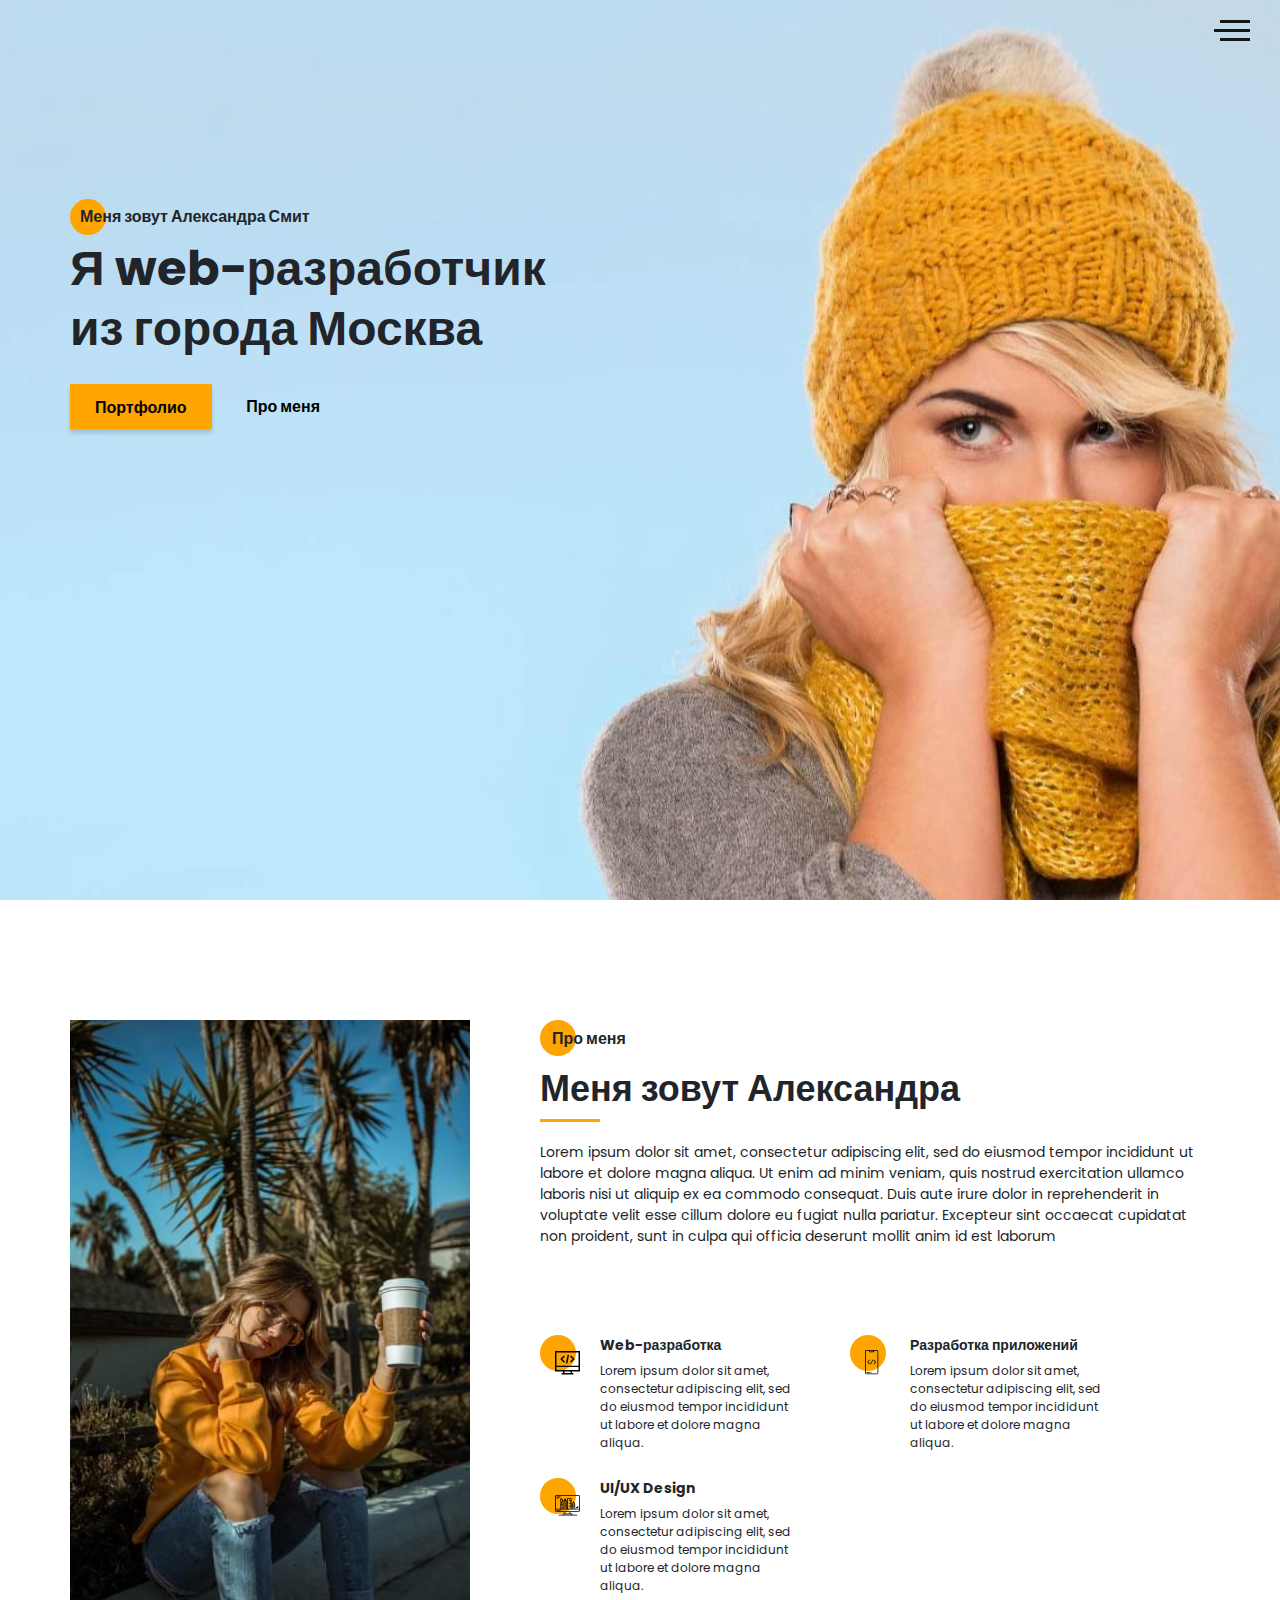
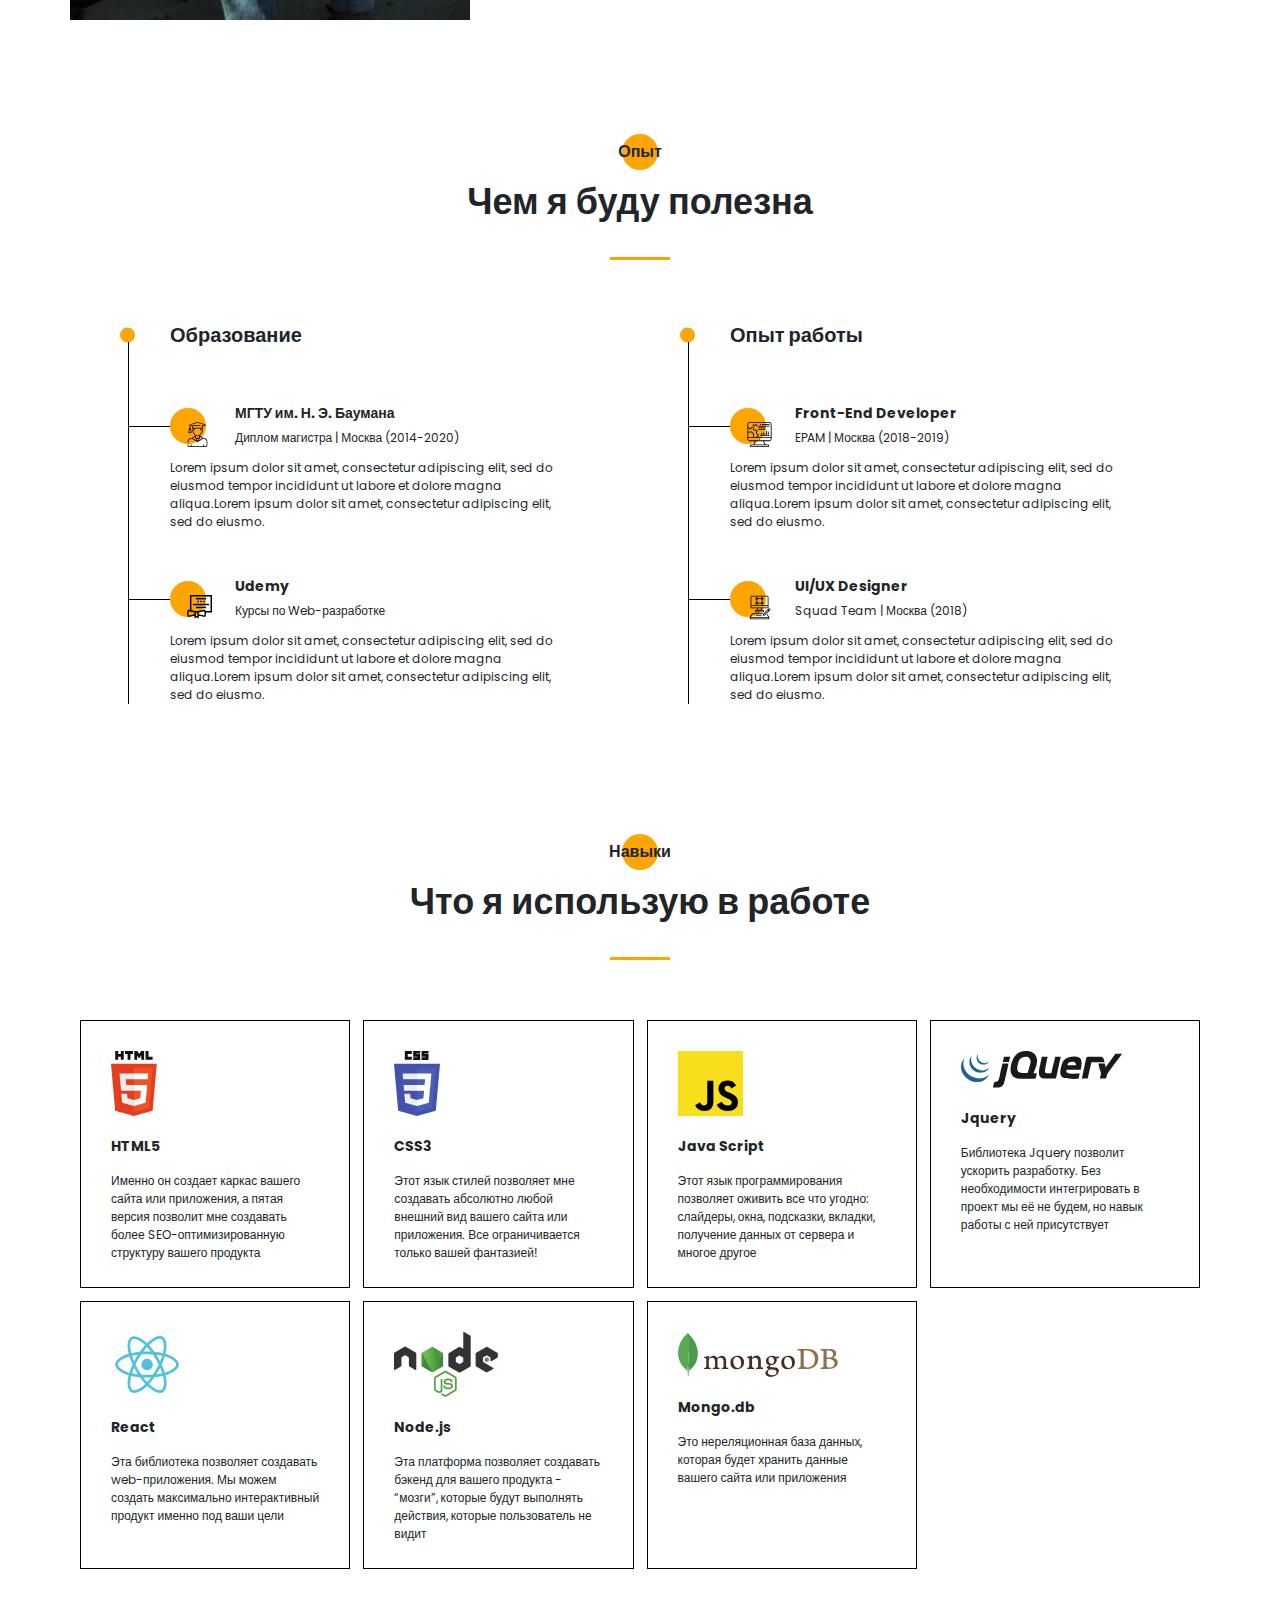
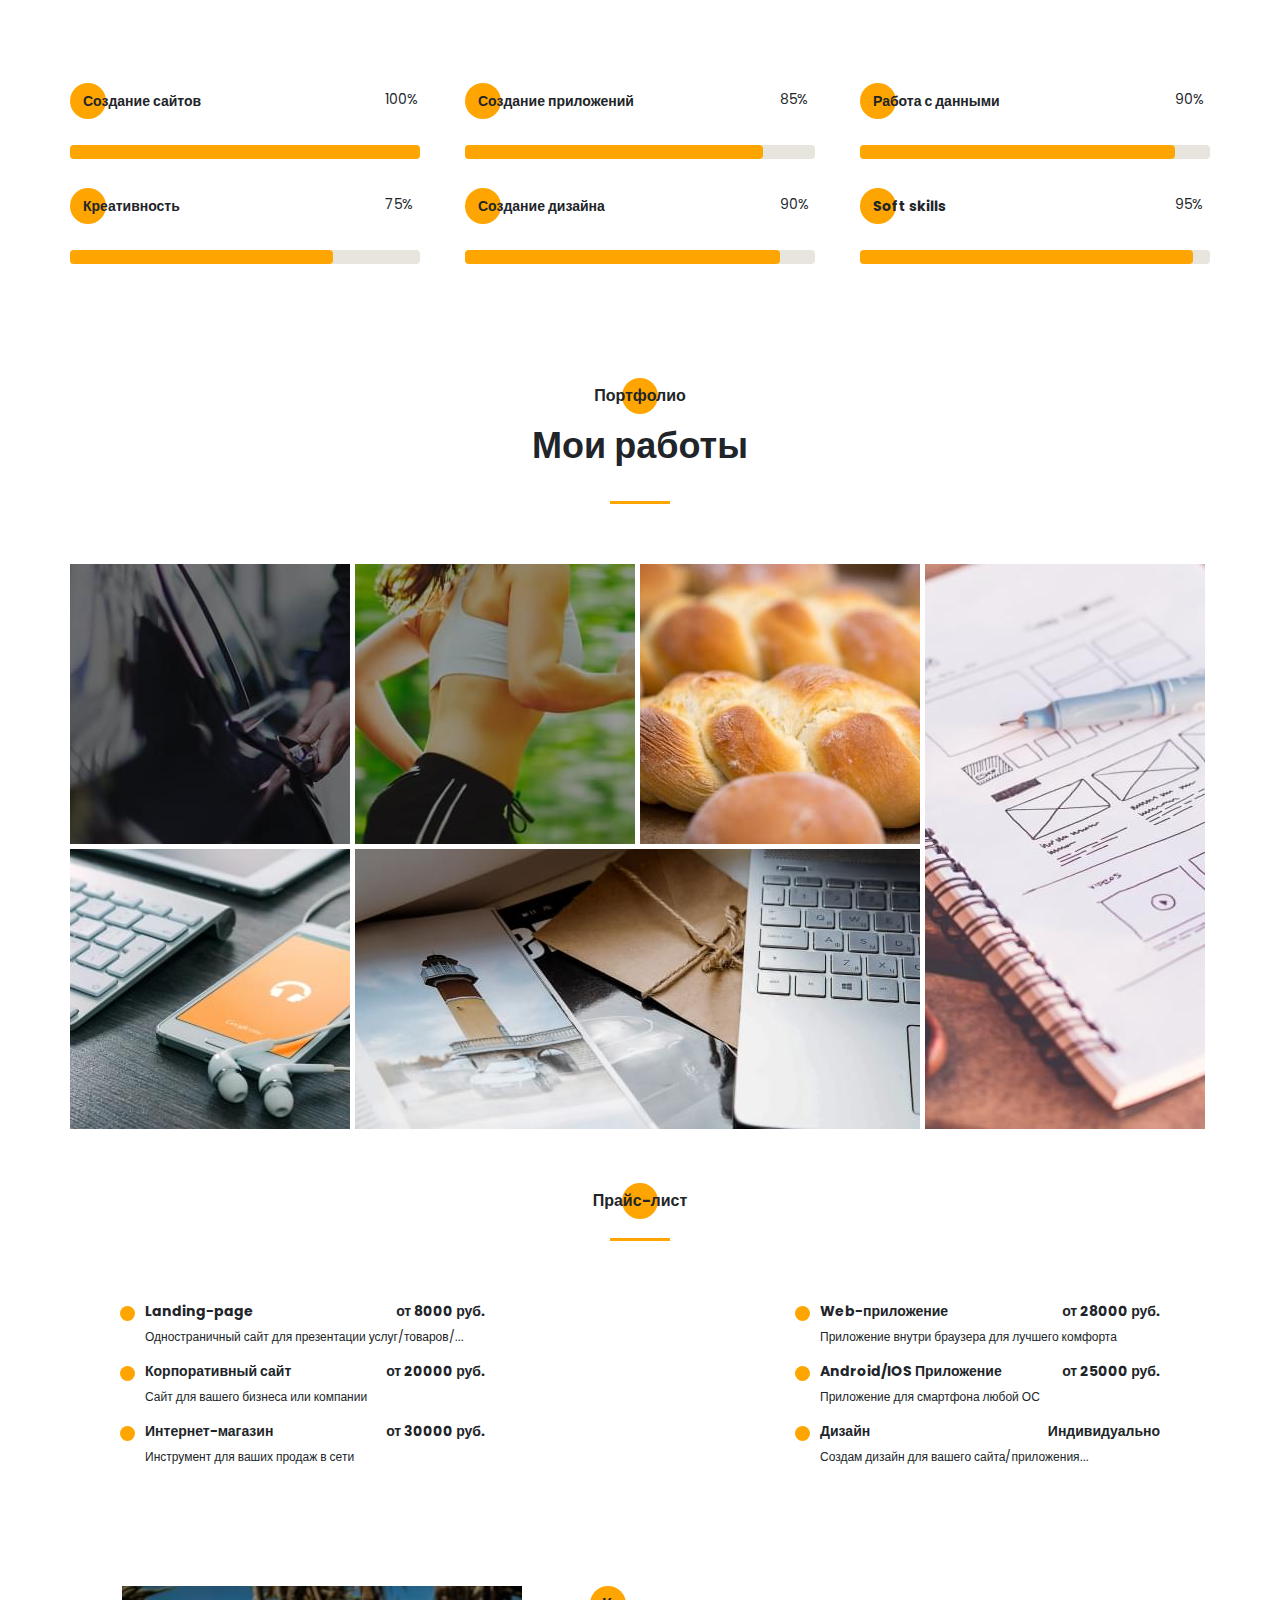
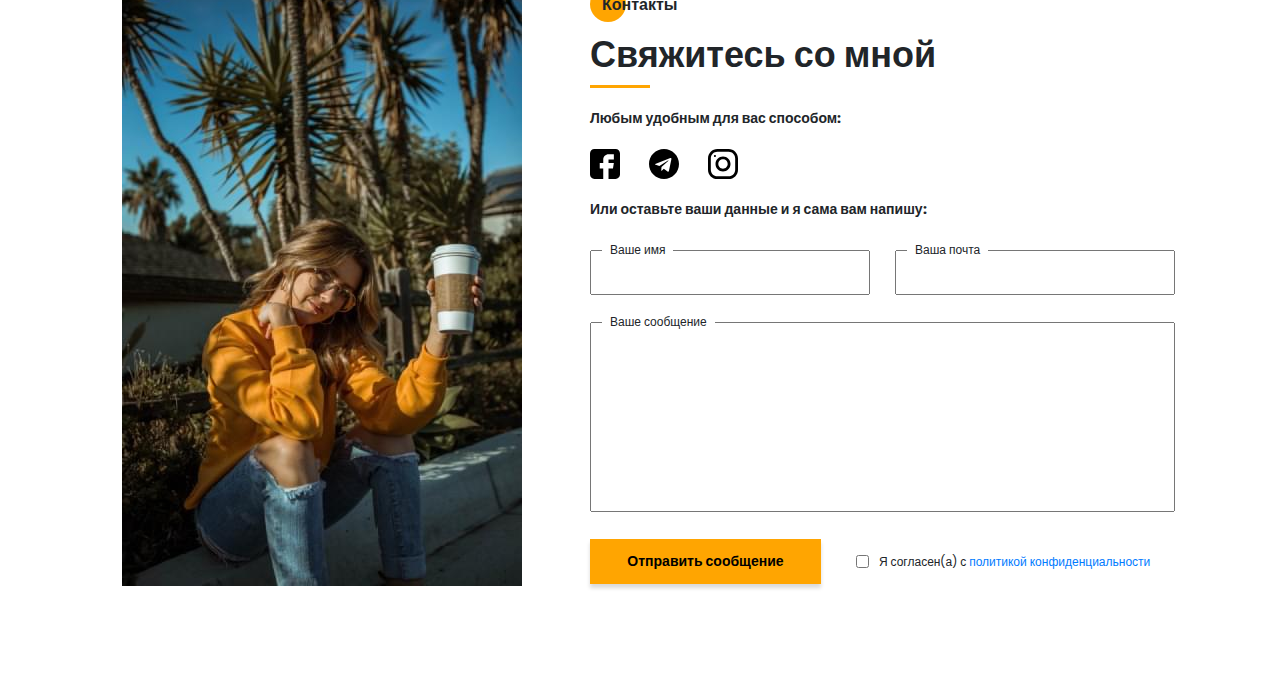
<file: index.html>
<!DOCTYPE html><html lang="ru"><head><meta charset="UTF-8"><meta name="viewport" content="width=device-width,initial-scale=1"><meta http-equiv="X-UA-Compatible" content="ie=edge"><title>Portfolio</title><meta name="title" content="Мое портфолио"><meta name="description" content="Здесь вы сможете ознакомиться с моими работами и узнать больше обо мне"><!-- Open Graph / Facebook --><meta property="og:type" content="website"><meta property="og:url" content="https://metatags.io/"><meta property="og:title" content="Мое портфолио"><meta property="og:description" content="Здесь вы сможете ознакомиться с моими работами и узнать больше обо мне"><meta property="og:image" content="https://metatags.io/assets/meta-tags-16a33a6a8531e519cc0936fbba0ad904e52d35f34a46c97a2c9f6f7dd7d336f2.png"><!-- Twitter --><meta property="twitter:card" content="summary_large_image"><meta property="twitter:url" content="https://metatags.io/"><meta property="twitter:title" content="Мое портфолио"><meta property="twitter:description" content="Здесь вы сможете ознакомиться с моими работами и узнать больше обо мне"><meta property="twitter:image" content="https://metatags.io/assets/meta-tags-16a33a6a8531e519cc0936fbba0ad904e52d35f34a46c97a2c9f6f7dd7d336f2.png"><!-- Favicon  --><link rel="apple-touch-icon" sizes="57x57" href="icons/favicon//apple-icon-57x57.png"><link rel="apple-touch-icon" sizes="60x60" href="icons/favicon//apple-icon-60x60.png"><link rel="apple-touch-icon" sizes="72x72" href="icons/favicon//apple-icon-72x72.png"><link rel="apple-touch-icon" sizes="76x76" href="icons/favicon//apple-icon-76x76.png"><link rel="apple-touch-icon" sizes="114x114" href="icons/favicon//apple-icon-114x114.png"><link rel="apple-touch-icon" sizes="120x120" href="icons/favicon//apple-icon-120x120.png"><link rel="apple-touch-icon" sizes="144x144" href="icons/favicon//apple-icon-144x144.png"><link rel="apple-touch-icon" sizes="152x152" href="icons/favicon//apple-icon-152x152.png"><link rel="apple-touch-icon" sizes="180x180" href="icons/favicon//apple-icon-180x180.png"><link rel="icon" type="image/png" sizes="192x192" href="icons/favicon//android-icon-192x192.png"><link rel="icon" type="image/png" sizes="32x32" href="icons/favicon//favicon-32x32.png"><link rel="icon" type="image/png" sizes="96x96" href="icons/favicon//favicon-96x96.png"><link rel="icon" type="image/png" sizes="16x16" href="icons/favicon//favicon-16x16.png"><link rel="manifest" href="icons/favicon//manifest.json"><meta name="msapplication-TileColor" content="#ffffff"><meta name="msapplication-TileImage" content="icons/favicon//ms-icon-144x144.png"><meta name="theme-color" content="#ffffff"><link rel="stylesheet" href="css/style.min.css"></head><body><aside class="sidepanel"><a href="#" class="sidepanel__link"><svg width="20" height="20" viewBox="0 0 20 20" fill="none" xmlns="http://www.w3.org/2000/svg"><path d="M-7.46167e-07 2.92969L-1.28061e-07 17.0703C-5.74539e-08 18.6856 1.31439 20 2.92969 20L17.0703 20C18.6856 20 20 18.6856 20 17.0703L20 11.1719L12.9297 11.1719L12.9297 13.5156L9.41406 13.5156L9.41406 11.1719L7.03125 11.1719C5.09262 11.1719 3.51562 9.59488 3.51562 7.65625L3.51562 4.10156L7.03125 4.10156L7.03125 7.65625L9.41406 7.65625L9.41406 4.10156L12.9297 4.6875L12.9297 7.65625L20 7.65625L20 2.92969C20 1.31439 18.6856 -8.16774e-07 17.0703 -7.46167e-07L2.92969 -1.28061e-07C1.31439 -5.74539e-08 -8.16774e-07 1.31439 -7.46167e-07 2.92969Z" fill="black"/></svg> </a><a href="#" class="sidepanel__link"><svg width="20" height="20" viewBox="0 0 20 20" fill="none" xmlns="http://www.w3.org/2000/svg"><path d="M-6.01032e-07 6.25L-2.73196e-07 13.75C-1.22337e-07 17.2012 2.79875 20 6.25 20L13.75 20C17.2013 20 20 17.2012 20 13.75L20 6.25C20 2.79875 17.2012 -7.51891e-07 13.75 -6.01032e-07L6.25 -2.73196e-07C2.79875 -1.22337e-07 -7.51891e-07 2.79875 -6.01032e-07 6.25ZM13.75 1.875C16.1625 1.875 18.125 3.8375 18.125 6.25L18.125 13.75C18.125 16.1625 16.1625 18.125 13.75 18.125L6.25 18.125C3.8375 18.125 1.875 16.1625 1.875 13.75L1.875 6.25C1.875 3.8375 3.8375 1.875 6.25 1.875L13.75 1.875Z" fill="black"/><path d="M5 10C5 12.7612 7.23875 15 10 15C12.7613 15 15 12.7612 15 10C15 7.23875 12.7612 5 10 5C7.23875 5 5 7.23875 5 10ZM13.125 10C13.125 11.7225 11.7225 13.125 10 13.125C8.27625 13.125 6.875 11.7225 6.875 10C6.875 8.2775 8.27625 6.875 10 6.875C11.7225 6.875 13.125 8.2775 13.125 10Z" fill="black"/><path d="M5.29123 4.625C5.29123 4.25704 4.99295 3.95875 4.62499 3.95875C4.25703 3.95875 3.95874 4.25704 3.95874 4.625C3.95874 4.99296 4.25703 5.29125 4.62499 5.29125C4.99295 5.29125 5.29123 4.99296 5.29123 4.625Z" fill="black"/></svg> </a><a href="#" class="sidepanel__link"><svg width="19" height="20" viewBox="0 0 19 20" fill="none" xmlns="http://www.w3.org/2000/svg"><path d="M-4.37114e-07 9.99951C-1.95608e-07 15.5245 4.36167 19.9995 9.74107 19.9995C14.0457 19.9995 17.6962 17.1345 18.9832 13.162C19.0749 12.662 18.7734 12.4787 18.5148 12.4787C18.2835 12.4787 17.6706 12.487 16.8585 12.4912C17.4459 15.2728 15.5517 15.8595 15.5517 15.8595C14.4274 16.3145 14.1267 16.972 14.1267 16.972C13.5228 17.8778 13.5352 16.902 13.5352 16.902C13.603 15.8978 14.5389 15.3703 14.5389 15.3703C16.0283 14.4787 15.5979 13.0295 15.3493 12.4578C14.719 12.3678 14.2903 12.1103 14.0466 11.8245C13.8029 14.0453 12.9652 16.3795 9.23304 16.3795C8.16988 16.3795 7.30085 15.992 6.61933 15.3503C6.37316 15.4628 5.3827 15.8003 4.04116 15.2628C4.04116 15.2628 3.78012 14.4253 5.03988 12.5128C4.82345 11.7128 4.71606 10.8628 4.7111 10.0128C4.71606 9.16284 4.82345 8.31285 5.03988 7.51284C3.78012 5.61285 4.04116 4.77535 4.04116 4.77535C5.3827 4.23785 6.37316 4.57534 6.61933 4.67535C7.30085 4.03785 8.16988 3.65035 9.23304 3.65035C12.9752 3.65035 13.7987 5.98784 14.0383 8.21284C14.3307 7.86284 14.928 7.53784 15.8408 7.53784C17.1444 7.53784 18.1918 7.55034 18.5082 7.55034C18.7635 7.55034 19.0683 7.37534 18.9708 6.86284C17.692 2.86201 14.0391 -0.000488895 9.74107 -0.000488707C4.36167 -0.000488472 -6.7851e-07 4.47701 -4.37114e-07 9.99951Z" fill="#212121"/></svg></a><div class="sidepanel__divider"></div><div class="sidepanel__text"><span>Социальные сети</span></div></aside><div class="menu"><div class="menu__block"><div class="menu__close"><svg width="29" height="30" viewBox="0 0 29 30" fill="none" xmlns="http://www.w3.org/2000/svg"><path d="M17.1568 14.5231L28.4489 3.23075C29.1837 2.49623 29.1837 1.30861 28.4489 0.574085C27.7144 -0.160437 26.5267 -0.160437 25.7922 0.574085L14.4998 11.8665L3.20781 0.574085C2.47295 -0.160437 1.28567 -0.160437 0.551149 0.574085C-0.183716 1.30861 -0.183716 2.49623 0.551149 3.23075L11.8432 14.5231L0.551149 25.8155C-0.183716 26.55 -0.183716 27.7376 0.551149 28.4721C0.917206 28.8385 1.39852 29.0226 1.87948 29.0226C2.36045 29.0226 2.84141 28.8385 3.20781 28.4721L14.4998 17.1798L25.7922 28.4721C26.1586 28.8385 26.6396 29.0226 27.1205 29.0226C27.6015 29.0226 28.0825 28.8385 28.4489 28.4721C29.1837 27.7376 29.1837 26.55 28.4489 25.8155L17.1568 14.5231Z" fill="black"/></svg></div><nav><ul class="menu__list"><li class="menu__link"><a href="#">ПРО МЕНЯ</a></li><li class="menu__link"><a href="#">МОЙ ОПЫТ</a></li><li class="menu__link"><a href="#">МОИ НАВЫКИ</a></li><li class="menu__link"><a href="#">МОИ РАБОТЫ</a></li><li class="menu__link"><a href="#">ПРАЙС-ЛИСТ</a></li><li class="menu__link"><a href="#">КОНТАКТЫ</a></li></ul></nav><div class="menu__social"><a href="#"><svg width="20" height="19" viewBox="0 0 20 19" fill="none" xmlns="http://www.w3.org/2000/svg"><path d="M10 0C4.475 0 0 4.36167 0 9.74107C0 14.0457 2.865 17.6962 6.8375 18.9832C7.3375 19.0749 7.52083 18.7734 7.52083 18.5148C7.52083 18.2835 7.5125 17.6706 7.50833 16.8585C4.72667 17.4459 4.14 15.5517 4.14 15.5517C3.685 14.4274 3.0275 14.1267 3.0275 14.1267C2.12167 13.5228 3.0975 13.5352 3.0975 13.5352C4.10167 13.603 4.62917 14.5389 4.62917 14.5389C5.52083 16.0283 6.97 15.5979 7.54167 15.3493C7.63167 14.719 7.88917 14.2903 8.175 14.0466C5.95417 13.8029 3.62 12.9652 3.62 9.23304C3.62 8.16988 4.0075 7.30085 4.64917 6.61934C4.53667 6.37317 4.19917 5.3827 4.73667 4.04116C4.73667 4.04116 5.57417 3.78012 7.48667 5.03988C8.28667 4.82345 9.13667 4.71606 9.98667 4.7111C10.8367 4.71606 11.6867 4.82345 12.4867 5.03988C14.3867 3.78012 15.2242 4.04116 15.2242 4.04116C15.7617 5.3827 15.4242 6.37317 15.3242 6.61934C15.9617 7.30085 16.3492 8.16988 16.3492 9.23304C16.3492 12.9752 14.0117 13.7987 11.7867 14.0383C12.1367 14.3307 12.4617 14.928 12.4617 15.8408C12.4617 17.1444 12.4492 18.1918 12.4492 18.5082C12.4492 18.7635 12.6242 19.0683 13.1367 18.9708C17.1375 17.692 20 14.0391 20 9.74107C20 4.36167 15.5225 0 10 0Z" fill="#212121"/></svg> </a><a href="#"><svg width="20" height="20" viewBox="0 0 20 20" fill="none" xmlns="http://www.w3.org/2000/svg"><path d="M13.7495 0L6.24951 0C2.79826 0 -0.000488281 2.79875 -0.000488281 6.25L-0.000488281 13.75C-0.000488281 17.2013 2.79826 20 6.24951 20L13.7495 20C17.2008 20 19.9995 17.2013 19.9995 13.75L19.9995 6.25C19.9995 2.79875 17.2008 0 13.7495 0ZM18.1245 13.75C18.1245 16.1625 16.162 18.125 13.7495 18.125L6.24951 18.125C3.83701 18.125 1.87451 16.1625 1.87451 13.75L1.87451 6.25C1.87451 3.8375 3.83701 1.875 6.24951 1.875L13.7495 1.875C16.162 1.875 18.1245 3.8375 18.1245 6.25L18.1245 13.75Z" fill="black"/><path d="M9.99951 5C7.23826 5 4.99951 7.23875 4.99951 10C4.99951 12.7613 7.23826 15 9.99951 15C12.7608 15 14.9995 12.7613 14.9995 10C14.9995 7.23875 12.7608 5 9.99951 5ZM9.99951 13.125C8.27701 13.125 6.87451 11.7225 6.87451 10C6.87451 8.27625 8.27701 6.875 9.99951 6.875C11.722 6.875 13.1245 8.27625 13.1245 10C13.1245 11.7225 11.722 13.125 9.99951 13.125Z" fill="black"/><path d="M15.3745 5.29123C15.7425 5.29123 16.0408 4.99295 16.0408 4.62499C16.0408 4.25703 15.7425 3.95874 15.3745 3.95874C15.0065 3.95874 14.7083 4.25703 14.7083 4.62499C14.7083 4.99295 15.0065 5.29123 15.3745 5.29123Z" fill="black"/></svg> </a><a href="#"><svg width="20" height="20" viewBox="0 0 20 20" fill="none" xmlns="http://www.w3.org/2000/svg"><path d="M17.0698 0L2.9292 0C1.3139 0 -0.000488281 1.31439 -0.000488281 2.92969L-0.000488281 17.0703C-0.000488281 18.6856 1.3139 20 2.9292 20L8.82764 20L8.82764 12.9297L6.48389 12.9297L6.48389 9.41406L8.82764 9.41406L8.82764 7.03125C8.82764 5.09262 10.4046 3.51563 12.3433 3.51563L15.8979 3.51563L15.8979 7.03125L12.3433 7.03125L12.3433 9.41406L15.8979 9.41406L15.312 12.9297L12.3433 12.9297L12.3433 20L17.0698 20C18.6851 20 19.9995 18.6856 19.9995 17.0703L19.9995 2.92969C19.9995 1.31439 18.6851 0 17.0698 0Z" fill="black"/></svg></a></div></div><div class="menu__overlay"></div></div><section class="promo"><div class="hamburger"><span></span> <span class="long"></span> <span></span></div><div class="container"><div class="title title_fz16 promo__subtitle">Меня зовут Александра Смит</div><h1 class="title title_fz48 promo__title">Я web-разработчик из города Москва</h1><div class="promo__btns"><a href="#" class="promo__link btn">Портфолио</a> <a href="#" class="promo__link">Про меня</a></div></div></section><section class="about"><div class="container"><div class="about__wrapper"><div class="about__photo"><img src="img/main_photo.jpg" alt="photo"></div><div class="about__descr"><h2 class="title title_fz16 about__title">Про меня</h2><div class="title title_fz36 about__subtitle">Меня зовут Александра</div><div class="divider"></div><p class="about__text">Lorem ipsum dolor sit amet, consectetur adipiscing elit, sed do eiusmod tempor incididunt ut labore et dolore magna aliqua. Ut enim ad minim veniam, quis nostrud exercitation ullamco laboris nisi ut aliquip ex ea commodo consequat. Duis aute irure dolor in reprehenderit in voluptate velit esse cillum dolore eu fugiat nulla pariatur. Excepteur sint occaecat cupidatat non proident, sunt in culpa qui officia deserunt mollit anim id est laborum</p></div><div class="about__skills"><div class="about__skills-item"><div class="about__skills-circle"><img src="icons/about_me/web_development.svg" alt="web-dev"></div><div><div class="title title_fz14">Web-разработка</div><div class="about__skills-text">Lorem ipsum dolor sit amet, consectetur adipiscing elit, sed do eiusmod tempor incididunt ut labore et dolore magna aliqua.</div></div></div><div class="about__skills-item"><div class="about__skills-circle"><img src="icons/about_me/mobile_dev.svg" alt="web-dev"></div><div><div class="title title_fz14">Разработка приложений</div><div class="about__skills-text">Lorem ipsum dolor sit amet, consectetur adipiscing elit, sed do eiusmod tempor incididunt ut labore et dolore magna aliqua.</div></div></div><div class="about__skills-item"><div class="about__skills-circle"><img src="icons/about_me/design.svg" alt="web-dev"></div><div><div class="title title_fz14">UI/UX Design</div><div class="about__skills-text">Lorem ipsum dolor sit amet, consectetur adipiscing elit, sed do eiusmod tempor incididunt ut labore et dolore magna aliqua.</div></div></div></div></div></div></section><section class="resume"><div class="container"><h2 class="title title_fz16 title__section-title">Опыт</h2><div class="title title_fz36 title__section-subtitle">Чем я буду полезна</div><div class="divider"></div><div class="resume__wrapper"><div class="resume__column"><h3 class="title title_fz20 resume__column-title">Образование</h3><ul><li><div class="resume__item"><div class="resume__item-head"><div class="resume__item-icon"><svg width="21" height="25" viewBox="0 0 21 25" fill="none" xmlns="http://www.w3.org/2000/svg"><path d="M17.7169 16.333L16.2497 15.9022L13.0575 13.8172V13.3394C13.9817 12.6423 14.6164 11.5767 14.7343 10.3553C15.1978 10.2807 15.553 9.87789 15.553 9.39371V8.07999C15.553 8.07491 15.5524 8.06993 15.5522 8.06486V6.4007C15.7369 6.26847 15.854 6.05309 15.854 5.81149V4.28854L18.057 3.91329C18.4191 3.85162 18.6794 3.56407 18.705 3.19772C18.7305 2.83136 18.5126 2.51046 18.1626 2.39918L10.736 0.0369751C10.5811 -0.0123413 10.4174 -0.0122925 10.2625 0.0369263L2.83579 2.39918C2.48583 2.51046 2.26787 2.83136 2.2934 3.19767C2.30961 3.43043 2.42084 3.63112 2.59252 3.76256V5.75411H2.57436C2.15615 5.75411 1.81591 6.09435 1.81591 6.51256V7.50113L1.32631 10.3748C1.24169 10.8718 1.62451 11.3267 2.12988 11.3267H3.78754C4.29179 11.3267 4.67592 10.8729 4.59111 10.3747L4.10151 7.50113V6.51256C4.10151 6.09435 3.76127 5.75411 3.34306 5.75411H3.32495V3.97858L5.14594 4.28873V5.81149C5.14594 6.05206 5.26259 6.2671 5.44638 6.39952L5.44707 8.08014V9.39371C5.44707 9.87794 5.80219 10.2807 6.26572 10.3553C6.38364 11.576 7.01762 12.6411 7.94096 13.3383V13.8183L4.74946 15.9029L3.28339 16.3332C1.71459 16.7937 0.606879 18.2339 0.606879 19.9082V20.9996C0.606879 21.2018 0.770795 21.3658 0.97309 21.3658C1.17538 21.3658 1.3393 21.2019 1.3393 20.9996V19.9082C1.3393 18.5886 2.22353 17.4075 3.48969 17.0359L4.85571 16.635L10.313 19.8778C10.4238 19.9436 10.5704 19.9471 10.6872 19.8778L16.1448 16.6348L17.5107 17.0358C18.7767 17.4074 19.6609 18.5885 19.6609 19.9079V23.4449C19.6609 23.8986 19.2918 24.2677 18.8381 24.2677H17.224V22.6892C17.224 22.4869 17.0601 22.323 16.8578 22.323C16.6556 22.323 16.4916 22.4869 16.4916 22.6892V24.2677H4.50683V22.6892C4.50683 22.4869 4.34291 22.323 4.14062 22.323C3.93832 22.323 3.77441 22.4869 3.77441 22.6892V24.2677H2.16196C1.70829 24.2677 1.3392 23.8986 1.3392 23.4449V22.7114C1.3392 22.5092 1.17529 22.3452 0.972992 22.3452C0.770697 22.3452 0.606781 22.5091 0.606781 22.7114V23.4449C0.606781 24.3024 1.30439 25 2.16191 25H18.838C19.6956 25 20.3932 24.3024 20.3932 23.4449V19.9079C20.3932 18.2731 19.3232 16.8046 17.7169 16.333ZM3.78749 10.5943H2.12988C2.07866 10.5943 2.03959 10.5485 2.04828 10.4977L2.49116 7.8983H3.42621L3.86909 10.4977C3.87773 10.5484 3.83896 10.5943 3.78749 10.5943ZM3.36909 6.51256V7.16593H2.54824V6.51256C2.54824 6.49816 2.55991 6.48649 2.57431 6.48649H3.34296C3.35742 6.48644 3.36909 6.49816 3.36909 6.51256ZM9.19028 18.2213L9.33603 18.4453L5.59731 16.2237L7.97041 14.6737C8.07802 15.9364 8.49423 17.1515 9.19028 18.2213ZM9.18774 16.6404C10.0497 16.7629 10.9498 16.763 11.8123 16.6404C11.6456 17.0505 11.4402 17.4462 11.1958 17.8219L10.5 18.8914L9.80415 17.8219C9.55976 17.4462 9.35439 17.0505 9.18774 16.6404ZM11.8097 18.2213C12.5058 17.1515 12.922 15.9364 13.0295 14.6737L15.4026 16.2237L11.664 18.4453L11.8097 18.2213ZM13.9519 6.53707H14.8198V7.71373H14.389C14.1479 7.71373 13.9518 7.51764 13.9518 7.27657V6.53707H13.9519ZM3.05776 3.09713L10.4846 0.734827C10.4941 0.731799 10.5043 0.73175 10.514 0.734876L17.9408 3.09713C17.9561 3.10201 17.9771 3.10865 17.9745 3.14679C17.9718 3.18488 17.95 3.18854 17.9341 3.19127L15.4787 3.60948L14.5568 3.49547C14.3562 3.47062 14.1733 3.61329 14.1484 3.81398C14.1236 4.01471 14.2663 4.19752 14.4669 4.22233L15.1217 4.30333V5.8047L5.87832 5.80436V4.30328L9.66772 3.83439C10.2197 3.76617 10.7792 3.76617 11.3308 3.83439L12.765 4.01178C12.9657 4.03663 13.1486 3.89401 13.1734 3.69332C13.1983 3.49259 13.0557 3.30978 12.855 3.28492L11.4207 3.10753C10.8096 3.0319 10.1894 3.0319 9.57783 3.10753L5.5205 3.60958L3.0643 3.19127C3.04838 3.18854 3.02665 3.18488 3.02397 3.14679C3.02133 3.10865 3.04238 3.10197 3.05776 3.09713ZM6.17924 7.71373L6.17875 6.53707H7.04814V7.27662C7.04814 7.51764 6.85205 7.71378 6.61093 7.71378H6.17924V7.71373ZM6.98525 10.1671C6.9664 9.86886 6.71855 9.63527 6.42104 9.63527C6.28779 9.63527 6.17939 9.52687 6.17939 9.39366V8.44615H6.61093C7.25581 8.44615 7.78051 7.9215 7.78051 7.27662V6.53707H13.2194V7.27662C13.2194 7.9215 13.7441 8.44615 14.389 8.44615H14.8206V9.39366C14.8206 9.52687 14.7122 9.63527 14.5789 9.63527C14.2814 9.63527 14.0335 9.86886 14.0147 10.1671C13.898 12.0162 12.3542 13.4647 10.4999 13.4647C8.6457 13.4647 7.1019 12.0162 6.98525 10.1671ZM10.5 14.197C11.1513 14.197 11.7704 14.0481 12.3251 13.7833V14.0154C12.3251 14.6415 12.2406 15.2591 12.078 15.8548C11.0828 16.0446 9.95761 16.0523 8.92202 15.8548C8.75937 15.2592 8.6749 14.6416 8.6749 14.0154C8.6749 14.0076 8.67382 14.0001 8.67334 13.9924C8.67324 13.9909 8.67338 13.9894 8.67329 13.9879V13.7826C9.22841 14.0478 9.84804 14.197 10.5 14.197Z" fill="black"/></svg></div><h4 class="title title_fz14">МГТУ им. Н. Э. Баумана</h4><div class="resume__item-location">Диплом магистра | Москва (2014-2020)</div></div><div class="resume__item-body">Lorem ipsum dolor sit amet, consectetur adipiscing elit, sed do eiusmod tempor incididunt ut labore et dolore magna aliqua.Lorem ipsum dolor sit amet, consectetur adipiscing elit, sed do eiusmo.</div></div></li><li><div class="resume__item"><div class="resume__item-head"><div class="resume__item-icon"><svg width="25" height="24" viewBox="0 0 25 24" fill="none" xmlns="http://www.w3.org/2000/svg"><path d="M2.92969 14.954L1.06509 14.5426C0.518604 15.6452 0 16.8837 0 18.3105C0 19.7101 0.497607 20.9336 1.06509 22.0785L7.37305 20.687V23.4312L9.57031 22.3325L11.7676 23.4312V20.6884L18.0263 22.0792C18.5686 20.9853 19.0918 19.7435 19.0918 18.3105C19.0918 18.0636 19.0735 17.8177 19.0428 17.5781H25V0H2.92969V14.954ZM1.90088 20.394C1.71035 19.8902 1.46484 19.0898 1.46484 18.3105C1.46484 17.5312 1.7104 16.7307 1.90088 16.227L7.37305 17.4342V19.1869L1.90088 20.394ZM10.3027 21.061L9.57031 20.6948L8.83789 21.061V17.5781H10.3027V21.061ZM17.1913 20.3931L11.7676 19.1878V17.4332L17.1913 16.2279C17.3817 16.7318 17.627 17.5317 17.627 18.3105C17.627 19.0895 17.3817 19.8895 17.1913 20.3931ZM23.5352 1.46484V16.1133H18.7038C18.4637 15.3788 18.2701 15.0319 18.0263 14.5418L10.9548 16.1133H8.18535L4.39453 15.277V1.46484H23.5352Z" fill="black"/><path d="M8.83789 2.92969H19.0918V4.39453H8.83789V2.92969Z" fill="black"/><path d="M5.85938 8.78906H22.0703V10.2539H5.85938V8.78906Z" fill="black"/><path d="M8.83789 11.7188H19.0918V13.1836H8.83789V11.7188Z" fill="black"/><path d="M10.3027 5.85938H11.7676V7.32422H10.3027V5.85938Z" fill="black"/><path d="M13.2324 5.85938H14.6973V7.32422H13.2324V5.85938Z" fill="black"/><path d="M16.1621 5.85938H17.627V7.32422H16.1621V5.85938Z" fill="black"/></svg></div><h4 class="title title_fz14">Udemy</h4><div class="resume__item-location">Курсы по Web-разработке</div></div><div class="resume__item-body">Lorem ipsum dolor sit amet, consectetur adipiscing elit, sed do eiusmod tempor incididunt ut labore et dolore magna aliqua.Lorem ipsum dolor sit amet, consectetur adipiscing elit, sed do eiusmo.</div></div></li></ul></div><div class="resume__column"><h3 class="title title_fz20 resume__column-title">Опыт работы</h3><ul><li><div class="resume__item"><div class="resume__item-head"><div class="resume__item-icon"><svg width="25" height="25" viewBox="0 0 25 25" fill="none" xmlns="http://www.w3.org/2000/svg"><path d="M22.5 3.75H11.25V4.58333H22.5V3.75Z" fill="black"/><path d="M18.3333 5.41663H11.25V6.24996H18.3333V5.41663Z" fill="black"/><path d="M18.3333 7.08337H11.25V7.91671H18.3333V7.08337Z" fill="black"/><path d="M22.5 2.08337H14.5833V2.91671H22.5V2.08337Z" fill="black"/><path d="M13.75 2.08337H12.9167V2.91671H13.75V2.08337Z" fill="black"/><path d="M12.9166 16.6666H12.0833V17.5H12.9166V16.6666Z" fill="black"/><path d="M6.96124 2.79461L6.37207 2.20544L5.53874 3.03878C5.37608 3.20149 5.37608 3.46524 5.53874 3.62794L6.37207 4.46128L6.96124 3.87211L6.42249 3.33336L6.96124 2.79461Z" fill="black"/><path d="M10.2946 3.03878L9.46124 2.20544L8.87207 2.79461L9.41082 3.33336L8.87207 3.87211L9.46124 4.46128L10.2946 3.62794C10.4572 3.46524 10.4572 3.20149 10.2946 3.03878Z" fill="black"/><path d="M7.93836 1.95109L7.10425 4.45105L7.89435 4.71467L8.72846 2.21471L7.93836 1.95109Z" fill="black"/><path d="M21.6667 12.9167V9.58333H20.8334V12.9167H20V8.75H19.1667V12.9167H18.3334V10.8333H17.5V12.9167H16.6667V10.4167H15.8334V12.9167H15V11.25H14.1667V12.9167H13.3334V13.75H22.5V12.9167H21.6667Z" fill="black"/><path d="M22.0834 0H2.91669C1.53653 0.00135417 0.418041 1.11984 0.416687 2.5V10.6775V10.6812V15.4167V16.6667C0.418041 18.0468 1.53653 19.1653 2.91669 19.1667H8.07585L6.40919 22.5H4.16669C3.47632 22.5 2.91669 23.0596 2.91669 23.75C2.91669 24.4404 3.47632 25 4.16669 25H20.8334C21.5237 25 22.0834 24.4404 22.0834 23.75C22.0834 23.0596 21.5237 22.5 20.8334 22.5H18.5909L16.9242 19.1667H22.0834C23.4635 19.1653 24.582 18.0468 24.5834 16.6667V2.5C24.582 1.11984 23.4635 0.00135417 22.0834 0ZM1.25002 5.8625L2.1971 6.99C2.27627 7.08432 2.39315 7.13875 2.51627 7.13875H3.79169C3.91481 7.13875 4.03169 7.08432 4.11085 6.99L5.05835 5.8625L5.99335 6.16625L6.09669 7.63417C6.10523 7.75693 6.16762 7.86964 6.2671 7.94208L7.29919 8.69208C7.39903 8.76417 7.52549 8.7887 7.64502 8.75917L9.07544 8.40375L9.65377 9.19917L8.87419 10.4492C8.8096 10.554 8.79466 10.6819 8.83335 10.7987L9.22794 12.0117C9.26591 12.1286 9.35356 12.2229 9.46752 12.2692L10.8334 12.8229V13.8062L9.46669 14.36C9.35247 14.406 9.26466 14.5006 9.2271 14.6179L9.1021 15H6.70169C7.63544 13.045 6.80752 10.7032 4.85252 9.76943C3.70424 9.22099 2.36122 9.26359 1.25002 9.88375V5.8625ZM1.25002 10.875C2.59773 9.82359 4.54262 10.0638 5.59398 11.4116C6.40575 12.4521 6.46841 13.8929 5.75002 15H1.25002V10.875ZM20.8334 23.3333C21.0635 23.3333 21.25 23.5199 21.25 23.75C21.25 23.9801 21.0635 24.1667 20.8334 24.1667H4.16669C3.93658 24.1667 3.75002 23.9801 3.75002 23.75C3.75002 23.5199 3.93658 23.3333 4.16669 23.3333H20.8334ZM17.6592 22.5H7.34085L9.00752 19.1667H15.9925L17.6592 22.5ZM23.75 16.6667C23.75 17.5871 23.0038 18.3333 22.0834 18.3333H2.91669C1.99622 18.3333 1.25002 17.5871 1.25002 16.6667V15.8333H5.96752H5.97127H23.75V16.6667ZM23.75 15H10.1063L11.4067 14.4729C11.5638 14.4092 11.6666 14.2566 11.6667 14.0871V12.5417C11.6667 12.372 11.5639 12.2192 11.4067 12.1554L9.95835 11.5696L9.68419 10.7258L10.51 9.40083C10.5996 9.25688 10.593 9.07302 10.4934 8.93583L9.58502 7.68583C9.48528 7.54849 9.31226 7.48536 9.14752 7.52625L7.63252 7.90125L6.91669 7.38125L6.8071 5.82708C6.79518 5.65766 6.68158 5.5124 6.52002 5.46L5.05127 4.9825C4.88966 4.93104 4.71299 4.98182 4.60335 5.11125L3.60044 6.305H2.71169L1.70835 5.11125C1.59867 4.98167 1.42174 4.93083 1.26002 4.9825L1.25002 4.98625V2.5C1.25002 1.57953 1.99622 0.833333 2.91669 0.833333H22.0834C23.0038 0.833333 23.75 1.57953 23.75 2.5V15Z" fill="black"/></svg></div><h4 class="title title_fz14">Front-End Developer</h4><div class="resume__item-location">EPAM | Москва (2018-2019)</div></div><div class="resume__item-body">Lorem ipsum dolor sit amet, consectetur adipiscing elit, sed do eiusmod tempor incididunt ut labore et dolore magna aliqua.Lorem ipsum dolor sit amet, consectetur adipiscing elit, sed do eiusmo.</div></div></li><li><div class="resume__item"><div class="resume__item-head"><div class="resume__item-icon"><svg width="25" height="25" viewBox="0 0 25 25" fill="none" xmlns="http://www.w3.org/2000/svg"><path d="M20.2645 19.1457L19.6145 19.5793L21.1449 21.875H3.85469L5.67773 19.1406H15.6023V18.3594H5.46875C5.40446 18.3594 5.34115 18.3752 5.28446 18.4055C5.22777 18.4359 5.17943 18.4797 5.14375 18.5332L2.8 22.0488C2.75732 22.1131 2.7345 22.1885 2.73438 22.2656V23.4375C2.73438 23.6447 2.81668 23.8434 2.9632 23.9899C3.10971 24.1364 3.30842 24.2188 3.51562 24.2188H21.4844C21.6916 24.2188 21.8903 24.1364 22.0368 23.9899C22.1833 23.8434 22.2656 23.6447 22.2656 23.4375V22.2656C22.2655 22.1885 22.2427 22.1131 22.2 22.0488L20.2645 19.1457ZM3.51562 23.4375V22.6562H21.4844V23.4375H3.51562Z" fill="black"/><path d="M20.3125 0.78125H4.6875C4.37698 0.782177 4.07945 0.90594 3.85988 1.12551C3.64032 1.34508 3.51655 1.64261 3.51562 1.95312V12.1094C3.51655 12.4199 3.64032 12.7174 3.85988 12.937C4.07945 13.1566 4.37698 13.2803 4.6875 13.2812H10.1562V14.8438H8.59375C8.49015 14.8438 8.39079 14.8849 8.31754 14.9582C8.24428 15.0314 8.20312 15.1308 8.20312 15.2344V16.7969C8.20312 16.9005 8.24428 16.9998 8.31754 17.0731C8.39079 17.1463 8.49015 17.1875 8.59375 17.1875H16.4062C16.5099 17.1875 16.6092 17.1463 16.6825 17.0731C16.7557 16.9998 16.7969 16.9005 16.7969 16.7969V15.2344C16.7969 15.1308 16.7557 15.0314 16.6825 14.9582C16.6092 14.8849 16.5099 14.8438 16.4062 14.8438H14.8438V13.2812H20.3125C20.623 13.2803 20.9205 13.1566 21.1401 12.937C21.3597 12.7174 21.4834 12.4199 21.4844 12.1094V1.95312C21.4834 1.64261 21.3597 1.34508 21.1401 1.12551C20.9205 0.90594 20.623 0.782177 20.3125 0.78125ZM16.0156 15.625V16.4062H8.98438V15.625H16.0156ZM10.9375 14.8438V13.2812H14.0625V14.8438H10.9375ZM20.7031 12.1094C20.7031 12.213 20.662 12.3123 20.5887 12.3856C20.5155 12.4588 20.4161 12.5 20.3125 12.5H4.6875C4.5839 12.5 4.48454 12.4588 4.41129 12.3856C4.33803 12.3123 4.29688 12.213 4.29688 12.1094V10.9375H20.7031V12.1094ZM20.7031 10.1562H4.29688V1.95312C4.29688 1.84952 4.33803 1.75017 4.41129 1.67691C4.48454 1.60366 4.5839 1.5625 4.6875 1.5625H20.3125C20.4161 1.5625 20.5155 1.60366 20.5887 1.67691C20.662 1.75017 20.7031 1.84952 20.7031 1.95312V10.1562Z" fill="black"/><path d="M18.3594 11.3281H19.1406V12.1094H18.3594V11.3281Z" fill="black"/><path d="M8.98438 9.375H10.5469C10.6505 9.375 10.7498 9.33385 10.8231 9.26059C10.8963 9.18733 10.9375 9.08798 10.9375 8.98438V8.59375H14.0625V8.98438C14.0625 9.08798 14.1037 9.18733 14.1769 9.26059C14.2502 9.33385 14.3495 9.375 14.4531 9.375H16.0156C16.1192 9.375 16.2186 9.33385 16.2918 9.26059C16.3651 9.18733 16.4062 9.08798 16.4062 8.98438V7.42188C16.4062 7.31827 16.3651 7.21892 16.2918 7.14566C16.2186 7.0724 16.1192 7.03125 16.0156 7.03125H15.625V4.6875H16.0156C16.1192 4.6875 16.2186 4.64634 16.2918 4.57309C16.3651 4.49983 16.4062 4.40048 16.4062 4.29688V2.73438C16.4062 2.63077 16.3651 2.53142 16.2918 2.45816C16.2186 2.38491 16.1192 2.34375 16.0156 2.34375H14.4531C14.3495 2.34375 14.2502 2.38491 14.1769 2.45816C14.1037 2.53142 14.0625 2.63077 14.0625 2.73438V3.125H10.9375V2.73438C10.9375 2.63077 10.8963 2.53142 10.8231 2.45816C10.7498 2.38491 10.6505 2.34375 10.5469 2.34375H8.98438C8.88077 2.34375 8.78142 2.38491 8.70816 2.45816C8.6349 2.53142 8.59375 2.63077 8.59375 2.73438V4.29688C8.59375 4.40048 8.6349 4.49983 8.70816 4.57309C8.78142 4.64634 8.88077 4.6875 8.98438 4.6875H9.375V7.03125H8.98438C8.88077 7.03125 8.78142 7.0724 8.70816 7.14566C8.6349 7.21892 8.59375 7.31827 8.59375 7.42188V8.98438C8.59375 9.08798 8.6349 9.18733 8.70816 9.26059C8.78142 9.33385 8.88077 9.375 8.98438 9.375ZM15.625 8.59375H14.8438V7.8125H15.625V8.59375ZM14.8438 3.125H15.625V3.90625H14.8438V3.125ZM9.375 3.125H10.1562V3.90625H9.375V3.125ZM10.1562 4.6875H10.5469C10.6505 4.6875 10.7498 4.64634 10.8231 4.57309C10.8963 4.49983 10.9375 4.40048 10.9375 4.29688V3.90625H14.0625V4.29688C14.0625 4.40048 14.1037 4.49983 14.1769 4.57309C14.2502 4.64634 14.3495 4.6875 14.4531 4.6875H14.8438V7.03125H14.4531C14.3495 7.03125 14.2502 7.0724 14.1769 7.14566C14.1037 7.21892 14.0625 7.31827 14.0625 7.42188V7.8125H10.9375V7.42188C10.9375 7.31827 10.8963 7.21892 10.8231 7.14566C10.7498 7.0724 10.6505 7.03125 10.5469 7.03125H10.1562V4.6875ZM9.375 7.8125H10.1562V8.59375H9.375V7.8125Z" fill="black"/><path d="M8.98438 20.3125H14.4531V21.0938H8.98438V20.3125Z" fill="black"/><path d="M23.3867 14.3906L22.2813 13.2852C22.2449 13.2488 22.2016 13.22 22.154 13.2006C22.1064 13.1811 22.0553 13.1714 22.0039 13.1719C21.9531 13.1714 21.9026 13.1812 21.8556 13.2006C21.8086 13.2201 21.7661 13.2489 21.7305 13.2852L16.4805 18.5352C16.4377 18.5779 16.4055 18.6301 16.3867 18.6875L16.1094 19.5156C16.0871 19.5843 16.084 19.6577 16.1005 19.728C16.1171 19.7982 16.1526 19.8626 16.2031 19.9141L15.6523 20.4688L16.2031 21.0195L16.7578 20.4688C16.7936 20.5048 16.8363 20.5333 16.8832 20.5528C16.9301 20.5722 16.9804 20.5822 17.0312 20.582C17.0736 20.5816 17.1157 20.575 17.1562 20.5625L17.9844 20.2852C18.0418 20.2664 18.094 20.2342 18.1367 20.1914L23.3867 14.9414C23.4595 14.8682 23.5003 14.7692 23.5003 14.666C23.5003 14.5628 23.4595 14.4638 23.3867 14.3906ZM17.6523 19.5742L17.1406 19.7422L16.9258 19.5313L17.0977 19.0195L20.8984 15.2188L21.4531 15.7695L17.6523 19.5742ZM22.0039 15.2188L21.4531 14.668L22.0039 14.1133L22.5586 14.668L22.0039 15.2188Z" fill="black"/></svg></div><h4 class="title title_fz14">UI/UX Designer</h4><div class="resume__item-location">Squad Team | Москва (2018)</div></div><div class="resume__item-body">Lorem ipsum dolor sit amet, consectetur adipiscing elit, sed do eiusmod tempor incididunt ut labore et dolore magna aliqua.Lorem ipsum dolor sit amet, consectetur adipiscing elit, sed do eiusmo.</div></div></li></ul></div></div></div></section><section class="skills"><div class="container"><h2 class="title title_fz16 title__section-title">Навыки</h2><div class="title title_fz36 title__section-subtitle">Что я использую в работе</div><div class="divider"></div><div class="skills__technologies"><div class="skills__technologies-item"><img src="icons/skills/html5.svg" alt="html"><div class="title title_fz14 skills__technologies-title">HTML5</div><div class="skills__technologies-descr">Именно он создает каркас вашего сайта или приложения, а пятая версия позволит мне создавать более SEO-оптимизированную структуру вашего продукта</div></div><div class="skills__technologies-item"><img src="icons/skills/css3.svg" alt="css3"><div class="title title_fz14 skills__technologies-title">CSS3</div><div class="skills__technologies-descr">Этот язык стилей позволяет мне создавать абсолютно любой внешний вид вашего сайта или приложения. Все ограничивается только вашей фантазией!</div></div><div class="skills__technologies-item"><img src="icons/skills/js.svg" alt="Java Script"><div class="title title_fz14 skills__technologies-title">Java Script</div><div class="skills__technologies-descr">Этот язык программирования позволяет оживить все что угодно: слайдеры, окна, подсказки, вкладки, получение данных от сервера и многое другое</div></div><div class="skills__technologies-item"><img src="icons/skills/jquery.svg" alt="Jquery"><div class="title title_fz14 skills__technologies-title">Jquery</div><div class="skills__technologies-descr">Библиотека Jquery позволит ускорить разработку. Без необходимости интегрировать в проект мы её не будем, но навык работы с ней присутствует</div></div><div class="skills__technologies-item"><img src="icons/skills/react.svg" alt="React"><div class="title title_fz14 skills__technologies-title">React</div><div class="skills__technologies-descr">Эта библиотека позволяет создавать web-приложения. Мы можем создать максимально интерактивный продукт именно под ваши цели</div></div><div class="skills__technologies-item"><img src="icons/skills/node.js.svg" alt="Node.js"><div class="title title_fz14 skills__technologies-title">Node.js</div><div class="skills__technologies-descr">Эта платформа позволяет создавать бэкенд для вашего продукта - “мозги”, которые будут выполнять действия, которые пользователь не видит</div></div><div class="skills__technologies-item"><img src="icons/skills/mongo.db.svg" alt="Mongo.db"><div class="title title_fz14 skills__technologies-title">Mongo.db</div><div class="skills__technologies-descr">Это нереляционная база данных, которая будет хранить данные вашего сайта или приложения</div></div></div><div class="skills__ratings"><div class="skills__ratings-item"><div class="title title_fz14 skills__ratings-title">Создание сайтов</div><div class="skills__ratings-counter">100%</div><div class="skills__ratings-line"><span></span></div></div><div class="skills__ratings-item"><div class="title title_fz14 skills__ratings-title">Создание приложений</div><div class="skills__ratings-counter">85%</div><div class="skills__ratings-line"><span></span></div></div><div class="skills__ratings-item"><div class="title title_fz14 skills__ratings-title">Работа с данными</div><div class="skills__ratings-counter">90%</div><div class="skills__ratings-line"><span></span></div></div><div class="skills__ratings-item"><div class="title title_fz14 skills__ratings-title">Креативность</div><div class="skills__ratings-counter">75%</div><div class="skills__ratings-line"><span></span></div></div><div class="skills__ratings-item"><div class="title title_fz14 skills__ratings-title">Создание дизайна</div><div class="skills__ratings-counter">90%</div><div class="skills__ratings-line"><span></span></div></div><div class="skills__ratings-item"><div class="title title_fz14 skills__ratings-title">Soft skills</div><div class="skills__ratings-counter">95%</div><div class="skills__ratings-line"><span></span></div></div></div></div></section><section class="portfolio"><div class="container"><h2 class="title title_fz16 title__section-title">Портфолио</h2><div class="title title_fz36 title__section-subtitle">Мои работы</div><div class="divider"></div><div class="portfolio__wrapper"><a href="#" class="portfolio__item"><img src="img/works/uber.jpg" alt="uber"> </a><a href="pulse/index.html" class="portfolio__item"><img src="img/works/pulse.jpg" alt="pulse"> </a><a href="#" class="portfolio__item"><img src="img/works/bread.jpg" alt="bread"> </a><a href="#" class="portfolio__item vertical"><img src="img/works/plans.jpg" alt="plans"> </a><a href="#" class="portfolio__item"><img src="img/works/ipad.jpg" alt="ipad"> </a><a href="#" class="portfolio__item horizontal"><img src="img/works/mac.jpg" alt="mac"></a></div></div></section><section class="price"><div class="container"><h2 class="title title_fz16 title__section-title">Прайс-лист</h2><div class="divider"></div><div class="price__wrapper"><div class="price__item"><div class="price__type">Landing-page</div><div class="price__count">от 8000 руб.</div><div class="price__descr">Одностраничный сайт для презентации услуг/товаров/...</div></div><div class="price__item"><div class="price__type">Web-приложение</div><div class="price__count">от 28000 руб.</div><div class="price__descr">Приложение внутри браузера для лучшего комфорта</div></div><div class="price__item"><div class="price__type">Корпоративный сайт</div><div class="price__count">от 20000 руб.</div><div class="price__descr">Сайт для вашего бизнеса или компании</div></div><div class="price__item"><div class="price__type">Android/IOS Приложение</div><div class="price__count">от 25000 руб.</div><div class="price__descr">Приложение для смартфона любой ОС</div></div><div class="price__item"><div class="price__type">Интернет-магазин</div><div class="price__count">от 30000 руб.</div><div class="price__descr">Инструмент для ваших продаж в сети</div></div><div class="price__item"><div class="price__type">Дизайн</div><div class="price__count">Индивидуально</div><div class="price__descr">Создам дизайн для вашего сайта/приложения...</div></div></div></div></section><section class="contacts"><div class="container"><div class="contacts__wrapper"><div class="contacts__photo"><img src="img/main_photo.jpg" alt="photo"></div><div class="contacts__descr"><h2 class="title title_fz16 contacts__title">Контакты</h2><div class="title title_fz36 contacts__subtitle">Свяжитесь со мной</div><div class="divider"></div><div class="title title_fz14 contacts__text">Любым удобным для вас способом:</div><div class="contacts__social"><a href="" class="contacts__link"><img src="icons/social/Facebook-straight.svg" alt="facebook"> </a><a href="" class="contacts__link"><img src="icons/social/telegram.svg" alt="telegram"> </a><a href="" class="contacts__link"><img src="icons/social/Instagram-straight.svg" alt="instagram"></a></div><div class="title title_fz14 contacts__text">Или оставьте ваши данные и я сама вам напишу:</div><form action="#" class="contacts__form"><div class="contacts__input"><input required name="name" id="name" type="text"> <label for="name">Ваше имя</label></div><div class="contacts__input"><input required name="email" id="email" type="email"> <label for="email">Ваша почта</label></div><div class="contacts__textarea"><textarea name="text" id="text"></textarea> <label for="text">Ваше сообщение</label></div><div class="contacts__triggers"><button class="contacts__btn btn">Отправить сообщение</button><div class="contacts__policy"><input required type="checkbox"> <span>Я согласен(а) с <a href="/policy.html">политикой конфиденциальности</a></span></div></div></form></div></div></div></section><script src="js/script.js"></script></body></html>
</file>
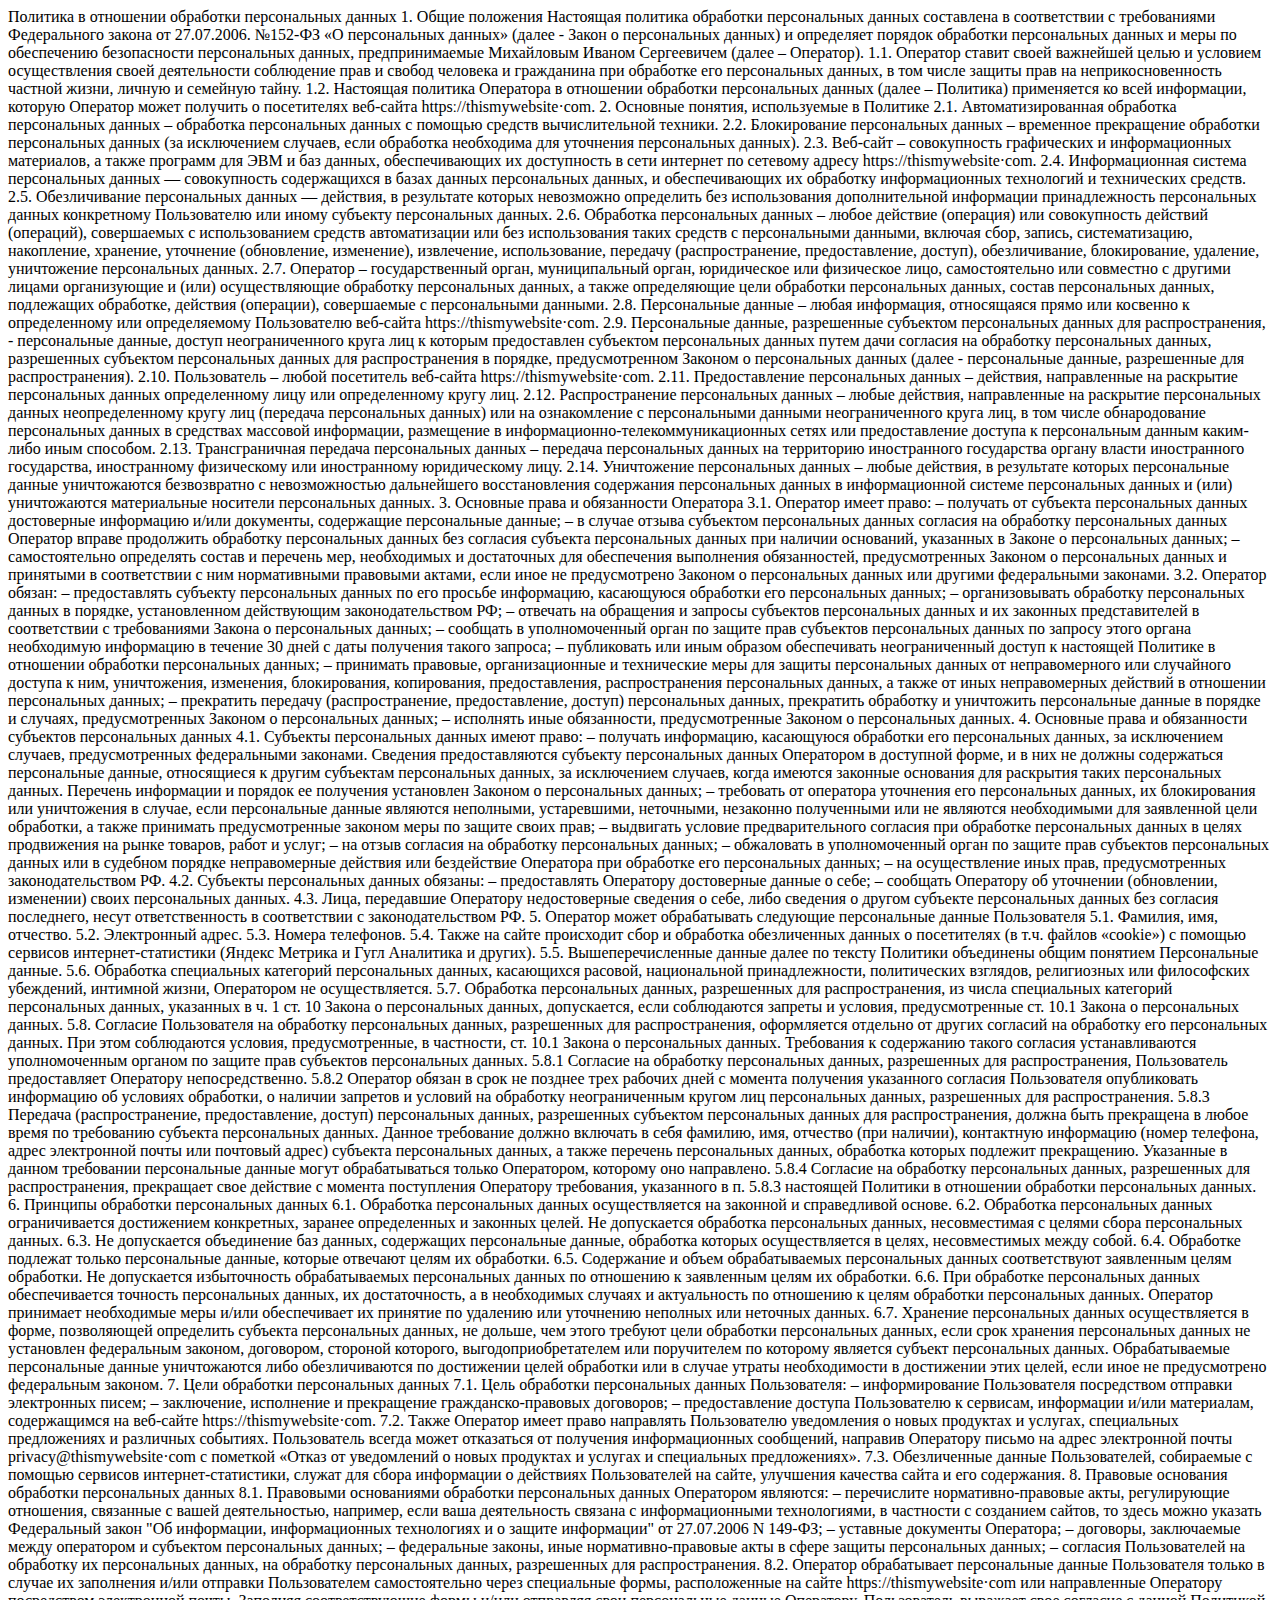
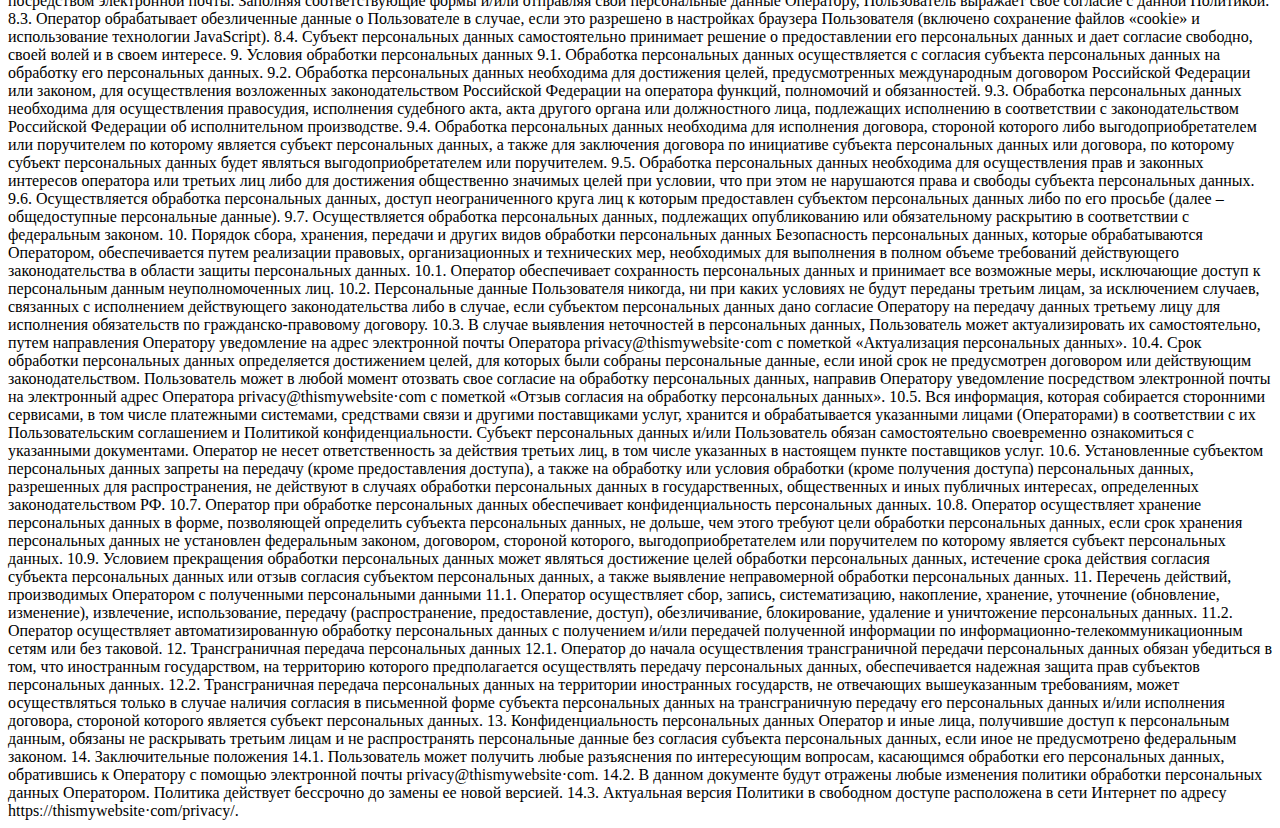
<file: policy.html>
<!DOCTYPE html><html lang="en"><head><meta charset="UTF-8"><meta http-equiv="X-UA-Compatible" content="IE=edge"><meta name="viewport" content="width=device-width,initial-scale=1"><title>Policy</title></head><body>Политика в отношении обработки персональных данных 1. Общие положения Настоящая политика обработки персональных данных составлена в соответствии с требованиями Федерального закона от 27.07.2006. №152-ФЗ «О персональных данных» (далее - Закон о персональных данных) и определяет порядок обработки персональных данных и меры по обеспечению безопасности персональных данных, предпринимаемые Михайловым Иваном Сергеевичем (далее – Оператор). 1.1. Оператор ставит своей важнейшей целью и условием осуществления своей деятельности соблюдение прав и свобод человека и гражданина при обработке его персональных данных, в том числе защиты прав на неприкосновенность частной жизни, личную и семейную тайну. 1.2. Настоящая политика Оператора в отношении обработки персональных данных (далее – Политика) применяется ко всей информации, которую Оператор может получить о посетителях веб-сайта httpsː//thismywebsite·com. 2. Основные понятия, используемые в Политике 2.1. Автоматизированная обработка персональных данных – обработка персональных данных с помощью средств вычислительной техники. 2.2. Блокирование персональных данных – временное прекращение обработки персональных данных (за исключением случаев, если обработка необходима для уточнения персональных данных). 2.3. Веб-сайт – совокупность графических и информационных материалов, а также программ для ЭВМ и баз данных, обеспечивающих их доступность в сети интернет по сетевому адресу httpsː//thismywebsite·com. 2.4. Информационная система персональных данных — совокупность содержащихся в базах данных персональных данных, и обеспечивающих их обработку информационных технологий и технических средств. 2.5. Обезличивание персональных данных — действия, в результате которых невозможно определить без использования дополнительной информации принадлежность персональных данных конкретному Пользователю или иному субъекту персональных данных. 2.6. Обработка персональных данных – любое действие (операция) или совокупность действий (операций), совершаемых с использованием средств автоматизации или без использования таких средств с персональными данными, включая сбор, запись, систематизацию, накопление, хранение, уточнение (обновление, изменение), извлечение, использование, передачу (распространение, предоставление, доступ), обезличивание, блокирование, удаление, уничтожение персональных данных. 2.7. Оператор – государственный орган, муниципальный орган, юридическое или физическое лицо, самостоятельно или совместно с другими лицами организующие и (или) осуществляющие обработку персональных данных, а также определяющие цели обработки персональных данных, состав персональных данных, подлежащих обработке, действия (операции), совершаемые с персональными данными. 2.8. Персональные данные – любая информация, относящаяся прямо или косвенно к определенному или определяемому Пользователю веб-сайта httpsː//thismywebsite·com. 2.9. Персональные данные, разрешенные субъектом персональных данных для распространения, - персональные данные, доступ неограниченного круга лиц к которым предоставлен субъектом персональных данных путем дачи согласия на обработку персональных данных, разрешенных субъектом персональных данных для распространения в порядке, предусмотренном Законом о персональных данных (далее - персональные данные, разрешенные для распространения). 2.10. Пользователь – любой посетитель веб-сайта httpsː//thismywebsite·com. 2.11. Предоставление персональных данных – действия, направленные на раскрытие персональных данных определенному лицу или определенному кругу лиц. 2.12. Распространение персональных данных – любые действия, направленные на раскрытие персональных данных неопределенному кругу лиц (передача персональных данных) или на ознакомление с персональными данными неограниченного круга лиц, в том числе обнародование персональных данных в средствах массовой информации, размещение в информационно-телекоммуникационных сетях или предоставление доступа к персональным данным каким-либо иным способом. 2.13. Трансграничная передача персональных данных – передача персональных данных на территорию иностранного государства органу власти иностранного государства, иностранному физическому или иностранному юридическому лицу. 2.14. Уничтожение персональных данных – любые действия, в результате которых персональные данные уничтожаются безвозвратно с невозможностью дальнейшего восстановления содержания персональных данных в информационной системе персональных данных и (или) уничтожаются материальные носители персональных данных. 3. Основные права и обязанности Оператора 3.1. Оператор имеет право: – получать от субъекта персональных данных достоверные информацию и/или документы, содержащие персональные данные; – в случае отзыва субъектом персональных данных согласия на обработку персональных данных Оператор вправе продолжить обработку персональных данных без согласия субъекта персональных данных при наличии оснований, указанных в Законе о персональных данных; – самостоятельно определять состав и перечень мер, необходимых и достаточных для обеспечения выполнения обязанностей, предусмотренных Законом о персональных данных и принятыми в соответствии с ним нормативными правовыми актами, если иное не предусмотрено Законом о персональных данных или другими федеральными законами. 3.2. Оператор обязан: – предоставлять субъекту персональных данных по его просьбе информацию, касающуюся обработки его персональных данных; – организовывать обработку персональных данных в порядке, установленном действующим законодательством РФ; – отвечать на обращения и запросы субъектов персональных данных и их законных представителей в соответствии с требованиями Закона о персональных данных; – сообщать в уполномоченный орган по защите прав субъектов персональных данных по запросу этого органа необходимую информацию в течение 30 дней с даты получения такого запроса; – публиковать или иным образом обеспечивать неограниченный доступ к настоящей Политике в отношении обработки персональных данных; – принимать правовые, организационные и технические меры для защиты персональных данных от неправомерного или случайного доступа к ним, уничтожения, изменения, блокирования, копирования, предоставления, распространения персональных данных, а также от иных неправомерных действий в отношении персональных данных; – прекратить передачу (распространение, предоставление, доступ) персональных данных, прекратить обработку и уничтожить персональные данные в порядке и случаях, предусмотренных Законом о персональных данных; – исполнять иные обязанности, предусмотренные Законом о персональных данных. 4. Основные права и обязанности субъектов персональных данных 4.1. Субъекты персональных данных имеют право: – получать информацию, касающуюся обработки его персональных данных, за исключением случаев, предусмотренных федеральными законами. Сведения предоставляются субъекту персональных данных Оператором в доступной форме, и в них не должны содержаться персональные данные, относящиеся к другим субъектам персональных данных, за исключением случаев, когда имеются законные основания для раскрытия таких персональных данных. Перечень информации и порядок ее получения установлен Законом о персональных данных; – требовать от оператора уточнения его персональных данных, их блокирования или уничтожения в случае, если персональные данные являются неполными, устаревшими, неточными, незаконно полученными или не являются необходимыми для заявленной цели обработки, а также принимать предусмотренные законом меры по защите своих прав; – выдвигать условие предварительного согласия при обработке персональных данных в целях продвижения на рынке товаров, работ и услуг; – на отзыв согласия на обработку персональных данных; – обжаловать в уполномоченный орган по защите прав субъектов персональных данных или в судебном порядке неправомерные действия или бездействие Оператора при обработке его персональных данных; – на осуществление иных прав, предусмотренных законодательством РФ. 4.2. Субъекты персональных данных обязаны: – предоставлять Оператору достоверные данные о себе; – сообщать Оператору об уточнении (обновлении, изменении) своих персональных данных. 4.3. Лица, передавшие Оператору недостоверные сведения о себе, либо сведения о другом субъекте персональных данных без согласия последнего, несут ответственность в соответствии с законодательством РФ. 5. Оператор может обрабатывать следующие персональные данные Пользователя 5.1. Фамилия, имя, отчество. 5.2. Электронный адрес. 5.3. Номера телефонов. 5.4. Также на сайте происходит сбор и обработка обезличенных данных о посетителях (в т.ч. файлов «cookie») с помощью сервисов интернет-статистики (Яндекс Метрика и Гугл Аналитика и других). 5.5. Вышеперечисленные данные далее по тексту Политики объединены общим понятием Персональные данные. 5.6. Обработка специальных категорий персональных данных, касающихся расовой, национальной принадлежности, политических взглядов, религиозных или философских убеждений, интимной жизни, Оператором не осуществляется. 5.7. Обработка персональных данных, разрешенных для распространения, из числа специальных категорий персональных данных, указанных в ч. 1 ст. 10 Закона о персональных данных, допускается, если соблюдаются запреты и условия, предусмотренные ст. 10.1 Закона о персональных данных. 5.8. Согласие Пользователя на обработку персональных данных, разрешенных для распространения, оформляется отдельно от других согласий на обработку его персональных данных. При этом соблюдаются условия, предусмотренные, в частности, ст. 10.1 Закона о персональных данных. Требования к содержанию такого согласия устанавливаются уполномоченным органом по защите прав субъектов персональных данных. 5.8.1 Согласие на обработку персональных данных, разрешенных для распространения, Пользователь предоставляет Оператору непосредственно. 5.8.2 Оператор обязан в срок не позднее трех рабочих дней с момента получения указанного согласия Пользователя опубликовать информацию об условиях обработки, о наличии запретов и условий на обработку неограниченным кругом лиц персональных данных, разрешенных для распространения. 5.8.3 Передача (распространение, предоставление, доступ) персональных данных, разрешенных субъектом персональных данных для распространения, должна быть прекращена в любое время по требованию субъекта персональных данных. Данное требование должно включать в себя фамилию, имя, отчество (при наличии), контактную информацию (номер телефона, адрес электронной почты или почтовый адрес) субъекта персональных данных, а также перечень персональных данных, обработка которых подлежит прекращению. Указанные в данном требовании персональные данные могут обрабатываться только Оператором, которому оно направлено. 5.8.4 Согласие на обработку персональных данных, разрешенных для распространения, прекращает свое действие с момента поступления Оператору требования, указанного в п. 5.8.3 настоящей Политики в отношении обработки персональных данных. 6. Принципы обработки персональных данных 6.1. Обработка персональных данных осуществляется на законной и справедливой основе. 6.2. Обработка персональных данных ограничивается достижением конкретных, заранее определенных и законных целей. Не допускается обработка персональных данных, несовместимая с целями сбора персональных данных. 6.3. Не допускается объединение баз данных, содержащих персональные данные, обработка которых осуществляется в целях, несовместимых между собой. 6.4. Обработке подлежат только персональные данные, которые отвечают целям их обработки. 6.5. Содержание и объем обрабатываемых персональных данных соответствуют заявленным целям обработки. Не допускается избыточность обрабатываемых персональных данных по отношению к заявленным целям их обработки. 6.6. При обработке персональных данных обеспечивается точность персональных данных, их достаточность, а в необходимых случаях и актуальность по отношению к целям обработки персональных данных. Оператор принимает необходимые меры и/или обеспечивает их принятие по удалению или уточнению неполных или неточных данных. 6.7. Хранение персональных данных осуществляется в форме, позволяющей определить субъекта персональных данных, не дольше, чем этого требуют цели обработки персональных данных, если срок хранения персональных данных не установлен федеральным законом, договором, стороной которого, выгодоприобретателем или поручителем по которому является субъект персональных данных. Обрабатываемые персональные данные уничтожаются либо обезличиваются по достижении целей обработки или в случае утраты необходимости в достижении этих целей, если иное не предусмотрено федеральным законом. 7. Цели обработки персональных данных 7.1. Цель обработки персональных данных Пользователя: – информирование Пользователя посредством отправки электронных писем; – заключение, исполнение и прекращение гражданско-правовых договоров; – предоставление доступа Пользователю к сервисам, информации и/или материалам, содержащимся на веб-сайте httpsː//thismywebsite·com. 7.2. Также Оператор имеет право направлять Пользователю уведомления о новых продуктах и услугах, специальных предложениях и различных событиях. Пользователь всегда может отказаться от получения информационных сообщений, направив Оператору письмо на адрес электронной почты privacy@thismywebsite·com с пометкой «Отказ от уведомлений о новых продуктах и услугах и специальных предложениях». 7.3. Обезличенные данные Пользователей, собираемые с помощью сервисов интернет-статистики, служат для сбора информации о действиях Пользователей на сайте, улучшения качества сайта и его содержания. 8. Правовые основания обработки персональных данных 8.1. Правовыми основаниями обработки персональных данных Оператором являются: – перечислите нормативно-правовые акты, регулирующие отношения, связанные с вашей деятельностью, например, если ваша деятельность связана с информационными технологиями, в частности с созданием сайтов, то здесь можно указать Федеральный закон "Об информации, информационных технологиях и о защите информации" от 27.07.2006 N 149-ФЗ; – уставные документы Оператора; – договоры, заключаемые между оператором и субъектом персональных данных; – федеральные законы, иные нормативно-правовые акты в сфере защиты персональных данных; – согласия Пользователей на обработку их персональных данных, на обработку персональных данных, разрешенных для распространения. 8.2. Оператор обрабатывает персональные данные Пользователя только в случае их заполнения и/или отправки Пользователем самостоятельно через специальные формы, расположенные на сайте httpsː//thismywebsite·com или направленные Оператору посредством электронной почты. Заполняя соответствующие формы и/или отправляя свои персональные данные Оператору, Пользователь выражает свое согласие с данной Политикой. 8.3. Оператор обрабатывает обезличенные данные о Пользователе в случае, если это разрешено в настройках браузера Пользователя (включено сохранение файлов «cookie» и использование технологии JavaScript). 8.4. Субъект персональных данных самостоятельно принимает решение о предоставлении его персональных данных и дает согласие свободно, своей волей и в своем интересе. 9. Условия обработки персональных данных 9.1. Обработка персональных данных осуществляется с согласия субъекта персональных данных на обработку его персональных данных. 9.2. Обработка персональных данных необходима для достижения целей, предусмотренных международным договором Российской Федерации или законом, для осуществления возложенных законодательством Российской Федерации на оператора функций, полномочий и обязанностей. 9.3. Обработка персональных данных необходима для осуществления правосудия, исполнения судебного акта, акта другого органа или должностного лица, подлежащих исполнению в соответствии с законодательством Российской Федерации об исполнительном производстве. 9.4. Обработка персональных данных необходима для исполнения договора, стороной которого либо выгодоприобретателем или поручителем по которому является субъект персональных данных, а также для заключения договора по инициативе субъекта персональных данных или договора, по которому субъект персональных данных будет являться выгодоприобретателем или поручителем. 9.5. Обработка персональных данных необходима для осуществления прав и законных интересов оператора или третьих лиц либо для достижения общественно значимых целей при условии, что при этом не нарушаются права и свободы субъекта персональных данных. 9.6. Осуществляется обработка персональных данных, доступ неограниченного круга лиц к которым предоставлен субъектом персональных данных либо по его просьбе (далее – общедоступные персональные данные). 9.7. Осуществляется обработка персональных данных, подлежащих опубликованию или обязательному раскрытию в соответствии с федеральным законом. 10. Порядок сбора, хранения, передачи и других видов обработки персональных данных Безопасность персональных данных, которые обрабатываются Оператором, обеспечивается путем реализации правовых, организационных и технических мер, необходимых для выполнения в полном объеме требований действующего законодательства в области защиты персональных данных. 10.1. Оператор обеспечивает сохранность персональных данных и принимает все возможные меры, исключающие доступ к персональным данным неуполномоченных лиц. 10.2. Персональные данные Пользователя никогда, ни при каких условиях не будут переданы третьим лицам, за исключением случаев, связанных с исполнением действующего законодательства либо в случае, если субъектом персональных данных дано согласие Оператору на передачу данных третьему лицу для исполнения обязательств по гражданско-правовому договору. 10.3. В случае выявления неточностей в персональных данных, Пользователь может актуализировать их самостоятельно, путем направления Оператору уведомление на адрес электронной почты Оператора privacy@thismywebsite·com с пометкой «Актуализация персональных данных». 10.4. Срок обработки персональных данных определяется достижением целей, для которых были собраны персональные данные, если иной срок не предусмотрен договором или действующим законодательством. Пользователь может в любой момент отозвать свое согласие на обработку персональных данных, направив Оператору уведомление посредством электронной почты на электронный адрес Оператора privacy@thismywebsite·com с пометкой «Отзыв согласия на обработку персональных данных». 10.5. Вся информация, которая собирается сторонними сервисами, в том числе платежными системами, средствами связи и другими поставщиками услуг, хранится и обрабатывается указанными лицами (Операторами) в соответствии с их Пользовательским соглашением и Политикой конфиденциальности. Субъект персональных данных и/или Пользователь обязан самостоятельно своевременно ознакомиться с указанными документами. Оператор не несет ответственность за действия третьих лиц, в том числе указанных в настоящем пункте поставщиков услуг. 10.6. Установленные субъектом персональных данных запреты на передачу (кроме предоставления доступа), а также на обработку или условия обработки (кроме получения доступа) персональных данных, разрешенных для распространения, не действуют в случаях обработки персональных данных в государственных, общественных и иных публичных интересах, определенных законодательством РФ. 10.7. Оператор при обработке персональных данных обеспечивает конфиденциальность персональных данных. 10.8. Оператор осуществляет хранение персональных данных в форме, позволяющей определить субъекта персональных данных, не дольше, чем этого требуют цели обработки персональных данных, если срок хранения персональных данных не установлен федеральным законом, договором, стороной которого, выгодоприобретателем или поручителем по которому является субъект персональных данных. 10.9. Условием прекращения обработки персональных данных может являться достижение целей обработки персональных данных, истечение срока действия согласия субъекта персональных данных или отзыв согласия субъектом персональных данных, а также выявление неправомерной обработки персональных данных. 11. Перечень действий, производимых Оператором с полученными персональными данными 11.1. Оператор осуществляет сбор, запись, систематизацию, накопление, хранение, уточнение (обновление, изменение), извлечение, использование, передачу (распространение, предоставление, доступ), обезличивание, блокирование, удаление и уничтожение персональных данных. 11.2. Оператор осуществляет автоматизированную обработку персональных данных с получением и/или передачей полученной информации по информационно-телекоммуникационным сетям или без таковой. 12. Трансграничная передача персональных данных 12.1. Оператор до начала осуществления трансграничной передачи персональных данных обязан убедиться в том, что иностранным государством, на территорию которого предполагается осуществлять передачу персональных данных, обеспечивается надежная защита прав субъектов персональных данных. 12.2. Трансграничная передача персональных данных на территории иностранных государств, не отвечающих вышеуказанным требованиям, может осуществляться только в случае наличия согласия в письменной форме субъекта персональных данных на трансграничную передачу его персональных данных и/или исполнения договора, стороной которого является субъект персональных данных. 13. Конфиденциальность персональных данных Оператор и иные лица, получившие доступ к персональным данным, обязаны не раскрывать третьим лицам и не распространять персональные данные без согласия субъекта персональных данных, если иное не предусмотрено федеральным законом. 14. Заключительные положения 14.1. Пользователь может получить любые разъяснения по интересующим вопросам, касающимся обработки его персональных данных, обратившись к Оператору с помощью электронной почты privacy@thismywebsite·com. 14.2. В данном документе будут отражены любые изменения политики обработки персональных данных Оператором. Политика действует бессрочно до замены ее новой версией. 14.3. Актуальная версия Политики в свободном доступе расположена в сети Интернет по адресу httpsː//thismywebsite·com/privacy/.</body></html>
</file>
<file: css/style.min.css>
/*!
 * Bootstrap Reboot v4.3.1 (https://getbootstrap.com/)
 * Copyright 2011-2019 The Bootstrap Authors
 * Copyright 2011-2019 Twitter, Inc.
 * Licensed under MIT (https://github.com/twbs/bootstrap/blob/master/LICENSE)
 * Forked from Normalize.css, licensed MIT (https://github.com/necolas/normalize.css/blob/master/LICENSE.md)
 */@import url(https://fonts.googleapis.com/css2?family=Poppins:wght@500;700&display=swap);*,::after,::before{box-sizing:border-box}html{font-family:sans-serif;line-height:1.15;-webkit-text-size-adjust:100%;-webkit-tap-highlight-color:rgba(0,0,0,0)}article,aside,figcaption,figure,footer,header,hgroup,main,nav,section{display:block}body{margin:0;font-family:-apple-system,BlinkMacSystemFont,"Segoe UI",Roboto,"Helvetica Neue",Arial,"Noto Sans",sans-serif,"Apple Color Emoji","Segoe UI Emoji","Segoe UI Symbol","Noto Color Emoji";font-size:1rem;font-weight:400;line-height:1.5;color:#212529;text-align:left;background-color:#fff}[tabindex="-1"]:focus{outline:0!important}hr{box-sizing:content-box;height:0;overflow:visible}h1,h2,h3,h4,h5,h6{margin-top:0;margin-bottom:.5rem}p{margin-top:0;margin-bottom:1rem}abbr[data-original-title],abbr[title]{text-decoration:underline;-webkit-text-decoration:underline dotted;text-decoration:underline dotted;cursor:help;border-bottom:0;-webkit-text-decoration-skip-ink:none;text-decoration-skip-ink:none}address{margin-bottom:1rem;font-style:normal;line-height:inherit}dl,ol,ul{margin-top:0;margin-bottom:1rem}ol ol,ol ul,ul ol,ul ul{margin-bottom:0}dt{font-weight:700}dd{margin-bottom:.5rem;margin-left:0}blockquote{margin:0 0 1rem}b,strong{font-weight:bolder}small{font-size:80%}sub,sup{position:relative;font-size:75%;line-height:0;vertical-align:baseline}sub{bottom:-.25em}sup{top:-.5em}a{color:#007bff;text-decoration:none;background-color:rgba(0,0,0,0)}a:hover{color:#0056b3;text-decoration:underline}a:not([href]):not([tabindex]){color:inherit;text-decoration:none}a:not([href]):not([tabindex]):focus,a:not([href]):not([tabindex]):hover{color:inherit;text-decoration:none}a:not([href]):not([tabindex]):focus{outline:0}code,kbd,pre,samp{font-family:SFMono-Regular,Menlo,Monaco,Consolas,"Liberation Mono","Courier New",monospace;font-size:1em}pre{margin-top:0;margin-bottom:1rem;overflow:auto}figure{margin:0 0 1rem}img{vertical-align:middle;border-style:none}svg{overflow:hidden;vertical-align:middle}table{border-collapse:collapse}caption{padding-top:.75rem;padding-bottom:.75rem;color:#6c757d;text-align:left;caption-side:bottom}th{text-align:inherit}label{display:inline-block;margin-bottom:.5rem}button{border-radius:0}button:focus{outline:1px dotted;outline:5px auto -webkit-focus-ring-color}button,input,optgroup,select,textarea{margin:0;font-family:inherit;font-size:inherit;line-height:inherit}button,input{overflow:visible}button,select{text-transform:none}select{word-wrap:normal}[type=button],[type=reset],[type=submit],button{-webkit-appearance:button}[type=button]:not(:disabled),[type=reset]:not(:disabled),[type=submit]:not(:disabled),button:not(:disabled){cursor:pointer}[type=button]::-moz-focus-inner,[type=reset]::-moz-focus-inner,[type=submit]::-moz-focus-inner,button::-moz-focus-inner{padding:0;border-style:none}input[type=checkbox],input[type=radio]{box-sizing:border-box;padding:0}input[type=date],input[type=datetime-local],input[type=month],input[type=time]{-webkit-appearance:listbox}textarea{overflow:auto;resize:vertical}fieldset{min-width:0;padding:0;margin:0;border:0}legend{display:block;width:100%;max-width:100%;padding:0;margin-bottom:.5rem;font-size:1.5rem;line-height:inherit;color:inherit;white-space:normal}progress{vertical-align:baseline}[type=number]::-webkit-inner-spin-button,[type=number]::-webkit-outer-spin-button{height:auto}[type=search]{outline-offset:-2px;-webkit-appearance:none}[type=search]::-webkit-search-decoration{-webkit-appearance:none}::-webkit-file-upload-button{font:inherit;-webkit-appearance:button}output{display:inline-block}summary{display:list-item;cursor:pointer}template{display:none}[hidden]{display:none!important}*{font-family:Poppins,sans-serif;margin:0;padding:0}.container{width:1140px;margin:0 auto}.divider{width:60px;height:3px;background-color:#ffa501;margin:25px auto 0 auto}.promo{min-height:100vh;position:relative;background:url(../img/main_bg.jpg) no-repeat 50%/cover;padding-top:205px}.promo__title{width:535px;margin-top:10px}.promo__subtitle{position:relative;padding-left:10px;z-index:2}.promo__subtitle:before{content:"";position:absolute;z-index:-1;top:-25%;left:0;height:36px;width:36px;border-radius:100%;background:#ffa501}.promo__btns{margin-top:25px;display:flex;align-items:center;justify-content:space-between;width:250px}.promo__link{color:#000;font-weight:700}.promo__link:hover{color:#000;text-decoration:none}.title{font-weight:700;font-size:36px;line-height:60px}.title_fz14{font-size:14px;line-height:21px}.title_fz16{font-size:16px;line-height:24px}.title_fz20{font-size:20px;line-height:30px}.title_fz36{font-size:36px}.title_fz48{font-size:48px}.title__section-title{position:relative;text-align:center}.title__section-title:before{content:"";position:absolute;z-index:-1;top:-25%;left:0;height:36px;width:36px;border-radius:100%;background:#ffa501}.title__section-title:before{top:-6px;left:50%;transform:translateX(-50%)}.title__section-subtitle{text-align:center}.btn{height:45px;background:#ffa501;box-shadow:0 4px 4px rgba(0,0,0,.15);padding:12px 25px}.sidepanel{position:fixed;top:230px;left:50px;display:flex;flex-direction:column;justify-content:space-between;align-items:center;z-index:3;height:340px}.sidepanel__divider{width:2px;height:70px;background-color:#000}.sidepanel__text{font-weight:700;height:150px;width:25px}.sidepanel__text span{transform:rotate(-90deg) translate(-35%,-263%);display:block;width:150px}.hamburger{position:absolute;top:20px;right:30px;height:21px;display:flex;flex-direction:column;justify-content:space-between;align-items:flex-end;cursor:pointer}.hamburger span{display:block;width:30px;height:3px;background:#151812}.hamburger span.long{width:36px}.menu{position:fixed;top:0;left:-100%;width:100%;height:100vh;z-index:10;visibility:hidden;opacity:0;transition:all .6s}.menu.active{left:0;visibility:visible;opacity:1}.menu__block{position:relative;width:345px;height:100%;padding-top:140px;padding-left:40px;background-color:#ffa501;z-index:10}.menu__close{position:absolute;top:25px;right:25px;cursor:pointer;transition:all .6s}.menu__list{list-style-type:none;padding-left:35px}.menu__link{position:relative;font-size:24px;line-height:36px;font-weight:700;margin-bottom:15px}.menu__link:before{content:"";position:absolute;left:-35px;top:10px;width:15px;height:15px;border-radius:100%;border:1px solid #000;transition:all .6s}.menu__link:hover:before{background-color:#fff}.menu__link a{color:#fff;text-decoration:none}.menu__social{position:absolute;bottom:50px;left:50%;transform:translateX(-50%);width:90px;display:flex;justify-content:space-between;align-items:center}.menu__overlay{position:fixed;top:0;left:0;width:100%;height:100%;background-color:#fff;opacity:.75}.about{padding-top:120px}.about__wrapper{display:grid;grid-template-columns:400px 670px;grid-template-rows:minmax(245px,auto) minmax(255px,auto);grid-auto-rows:minmax(245px,auto);-moz-column-gap:70px;column-gap:70px;row-gap:40px}.about__photo{grid-row:1/3}.about__photo img{width:100%;height:100%;-o-object-fit:cover;object-fit:cover}.about__descr{padding-top:6px}.about__descr .divider{margin:0}.about__title{position:relative;padding:1px 0 0 12px}.about__title:before{content:"";position:absolute;z-index:-1;top:-25%;left:0;height:36px;width:36px;border-radius:100%;background:#ffa501}.about__text{margin-top:20px;font-size:14px;line-height:21px}.about__skills{display:grid;grid-template:repeat(2,minmax(115px,auto))/repeat(2,260px);grid-auto-rows:1fr;-moz-column-gap:50px;column-gap:50px;row-gap:20}.about__skills-item{display:grid;grid-template-columns:40px 200px;-moz-column-gap:20px;column-gap:20px}.about__skills-circle{position:relative;padding:15px 0 0 15px}.about__skills-circle:before{content:"";position:absolute;z-index:-1;top:-25%;left:0;height:36px;width:36px;border-radius:100%;background:#ffa501}.about__skills-circle:before{top:0}.about__skills-text{margin-top:6px;font-size:12px;line-height:18px}.resume{padding-top:120px}.resume__wrapper{padding:60px 65px 0 65px;display:grid;grid-template-columns:repeat(2,425px);-moz-column-gap:135px;column-gap:135px}.resume__column-title{position:relative;padding-left:35px}.resume__column-title:before{content:"";position:absolute;width:15px;height:15px;background-color:#ffa501;border-radius:100%;left:-15px;top:50%;transform:translateY(-50%)}.resume__column ul{list-style-type:none}.resume__column ul li{position:relative}.resume__column ul li:after{content:"";position:absolute;width:1px;height:calc(100% + 16px);top:-16px;left:-7px;background-color:#000}.resume__item{position:relative}.resume__item:before{content:"";position:absolute;height:1px;width:42px;background-color:#000;top:68px;left:-7px}.resume__item-head{position:relative;padding:45px 0 0 100px}.resume__item-head h4{margin-bottom:0}.resume__item-body{padding-left:35px;margin-top:12px;font-size:12px;line-height:18px}.resume__item-icon{position:absolute;top:50px;left:35px}.resume__item-icon:before{content:"";position:absolute;z-index:-1;top:-25%;left:0;height:36px;width:36px;border-radius:100%;background:#ffa501}.resume__item-icon svg{position:absolute;left:17px;top:14px}.resume__item-location{font-size:12px;line-height:18px;margin-top:5px}.skills{padding-top:120px}.skills__technologies{display:grid;margin-top:60px;padding:0 10px 0 10px;grid-template-columns:repeat(4,1fr);-moz-column-gap:13px;column-gap:13px;row-gap:13px}.skills__technologies-item{padding:30px 30px 25px 30px;border:1px solid #000}.skills__technologies-title{margin-top:20px}.skills__technologies-descr{margin-top:15px;font-size:12px;line-height:18px}.skills__ratings{margin-top:120px;display:grid;grid-template:repeat(2,minmax(70px,auto))/repeat(3,350px);-moz-column-gap:45px;column-gap:45px;row-gap:35px}.skills__ratings-item{display:grid;grid-template:minmax(21px,auto) 14px/200px 35px;justify-content:space-between;align-content:space-between}.skills__ratings-title{position:relative;padding:2px 0 0 13px}.skills__ratings-title:before{content:"";position:absolute;z-index:-1;top:-25%;left:0;height:36px;width:36px;border-radius:100%;background:#ffa501}.skills__ratings-counter{font-size:14px;line-height:21px}.skills__ratings-line{width:350px;height:14px;background-color:#e8e4de;border-radius:4px;grid-column:1/3}.skills__ratings-line span{display:block;height:100%;background-color:#ffa501;border-radius:4px}.portfolio{padding-top:120px}.portfolio__wrapper{margin-top:60px;display:grid;grid-template:repeat(2,280px)/repeat(4,280px);grid-auto-rows:280px;gap:5px}.portfolio__wrapper .vertical{grid-row:1/3;grid-column:4/5}.portfolio__wrapper .horizontal{grid-row:2/3;grid-column:2/4}.portfolio__item{transition:all .6s}.portfolio__item img{width:100%;height:100%;-o-object-fit:cover;object-fit:cover}.portfolio__item:hover{filter:grayscale(100%)}.price{padding-top:60px}.price__wrapper{margin-top:60px;padding:0 50px;display:grid;grid-template:repeat(3,minmax(45px,auto))/repeat(2,365px);grid-auto-rows:minmax(45px,auto);row-gap:15px;justify-content:space-between}.price__item{position:relative;display:grid;grid-template:repeat(2 minmax(21px,auto))/repeat(2,auto);row-gap:5px;padding-left:25px}.price__item:before{content:"";width:15px;height:15px;background-color:#ffa501;border-radius:100%;position:absolute;top:5px}.price__count,.price__type{font-weight:700;font-size:14px;line-height:21px}.price__count{justify-self:end}.price__descr{grid-column:1/3;font-size:12px;line-height:18px}.contacts{padding:120px 0 90px 0}.contacts__wrapper{padding:0 35px 0 52px;display:grid;grid-template-columns:400px 585px;justify-content:space-between}.contacts__photo img{width:100%}.contacts__descr{padding-top:6px}.contacts__descr .divider{margin:0}.contacts__title{position:relative;padding:1px 0 0 12px}.contacts__title:before{content:"";position:absolute;z-index:-1;top:-25%;left:0;height:36px;width:36px;border-radius:100%;background:#ffa501}.contacts__social,.contacts__text{margin-top:20px}.contacts__link{margin-right:25px}.contacts__link img{max-width:30px;max-height:30px}.contacts__form{margin-top:30px;display:grid;grid-template:45px 190px 45px/repeat(2,280px);justify-content:space-between;row-gap:27px}.contacts__form label{display:block;position:absolute;top:-9px;left:12px;height:18px;padding:0 8px;background-color:#fff;font-size:12px;margin-bottom:0}.contacts__triggers{grid-column:1/3;display:grid;grid-template-columns:repeat(2,auto);-moz-column-gap:35px;column-gap:35px}.contacts__policy{font-size:12px;line-height:14px;display:flex;align-items:center}.contacts__policy input{margin-right:10px}.contacts__input{position:relative}.contacts__input input{width:100%;height:100%;padding:0 20px;font-size:12px}.contacts__textarea{position:relative;grid-column:1/3}.contacts__textarea textarea{width:100%;height:100%;padding:20px;font-size:12px;resize:none}.contacts__btn{border:none;font-size:14px;font-weight:700;line-height:21px}@media(max-width:1439px){.sidepanel{display:none}}@media(max-width:1200px){.container{max-width:960px}.about__wrapper{grid-template-columns:400px 520px;-moz-column-gap:40px;column-gap:40px}.about__skills{-moz-column-gap:20px;column-gap:20px;grid-template:repeat(2,minmax(115px,auto))/repeat(2,250px)}.about__skills-item{grid-template-columns:40px 195px;-moz-column-gap:15px;column-gap:15px}.resume__wrapper{padding:40px 20px 0 20px;-moz-column-gap:80px;column-gap:80px}.skills__technologies{grid-template-columns:repeat(auto-fit,270px);justify-content:space-between}.skills__ratings{grid-template-columns:repeat(auto-fit,350px);grid-auto-rows:minmax(70px,auto);justify-content:space-between;padding:0 30px}.portfolio__wrapper{grid-template-columns:repeat(auto-fit,280px);grid-auto-rows:280px;justify-content:space-around;row-gap:35px}.portfolio__wrapper .horizontal,.portfolio__wrapper .vertical{grid-row:unset;grid-column:unset}.contacts__wrapper{grid-template-columns:350px 570px;padding:0 10px}}@media(max-width:992px){.container{max-width:720px}.title_fz36{font-size:30px}.divider{margin:15px auto 0 auto}.about__wrapper{grid-template-columns:300px 380px}.about__skills{grid-template-columns:380px;grid-auto-rows:minmax(115px,auto);row-gap:20px}.about__skills-item{grid-template-columns:40px 320px;-moz-column-gap:20px;column-gap:20px}.resume__wrapper{-moz-column-gap:60px;column-gap:60px;grid-template-columns:repeat(2,320px)}.skills__technologies{padding:0 20px}.skills__ratings{grid-template-columns:repeat(auto-fit,320px);justify-content:space-between;padding:0;-moz-column-gap:0;column-gap:0}.skills__ratings-line{width:100%}.price__wrapper{grid-template-columns:repeat(auto-fit,350px);padding:0}.contacts__photo{display:none}.contacts__wrapper{grid-template-columns:570px}}@media(max-width:768px){.container{max-width:540px}.title_fz48{font-size:28px}.promo__title{line-height:39px;width:300px}.about{padding-top:40px}.about__wrapper{grid-template:400px auto auto/1fr}.about__photo{grid-row:unset}.about__skills{grid-template-columns:repeat(2,260px)}.about__skills-item{grid-template-columns:40px 200px;-moz-column-gap:20px;column-gap:20px}.resume{padding-top:40px}.resume__wrapper{grid-template-columns:1fr;-moz-column-gap:60px;column-gap:60px;row-gap:40px}.skills{padding-top:40px}.skills__technologies{padding:0;justify-content:center;gap:20px}.skills__ratings{grid-template-columns:repeat(auto-fit,320px);grid-auto-rows:minmax(70px,auto);justify-content:center;margin-top:40px}.skills__ratings-line{width:100%}.portfolio{padding-top:40px}.price{padding-top:40px}.price__wrapper{margin-top:20px;justify-content:center}.contacts{padding-top:40px}.contacts__wrapper{grid-template-columns:520px}.contacts__form{grid-template:45px 190px 45px/repeat(2,250px)}}@media(max-width:576px){.container{width:100%;padding:0 10px}.title_fz48{font-size:28px}.title_fz36{font-size:24px}.hamburger{right:20px}.menu__block{width:250px;padding-left:20px}.promo{background:url(../img/main_bg.jpg) no-repeat 57%/cover}.promo__btns{margin-top:30px}.about__wrapper{grid-template:340px auto auto/1fr}.about__skills{grid-template-columns:1fr}.resume__wrapper{padding:40px 5px 0 5px}.skills__technologies{margin-top:20px}.skills__ratings{grid-template-columns:repeat(auto-fit,300px)}.price__wrapper{grid-template-columns:repeat(auto-fit,295px)}.contacts{padding-bottom:50px}.contacts__wrapper{grid-template-columns:300px}.contacts__form{grid-template:45px 45px 145px minmax(45px,auto)/280px}.contacts__textarea{grid-column:unset;width:100%}.contacts__triggers{grid-column:unset;grid-template-columns:1fr;-moz-column-gap:unset;column-gap:unset;row-gap:20px}.contacts__btn{order:2;max-width:220px;margin:0 auto}.contacts__policy{width:180px;margin:0 auto;line-height:18px}}
</file>
